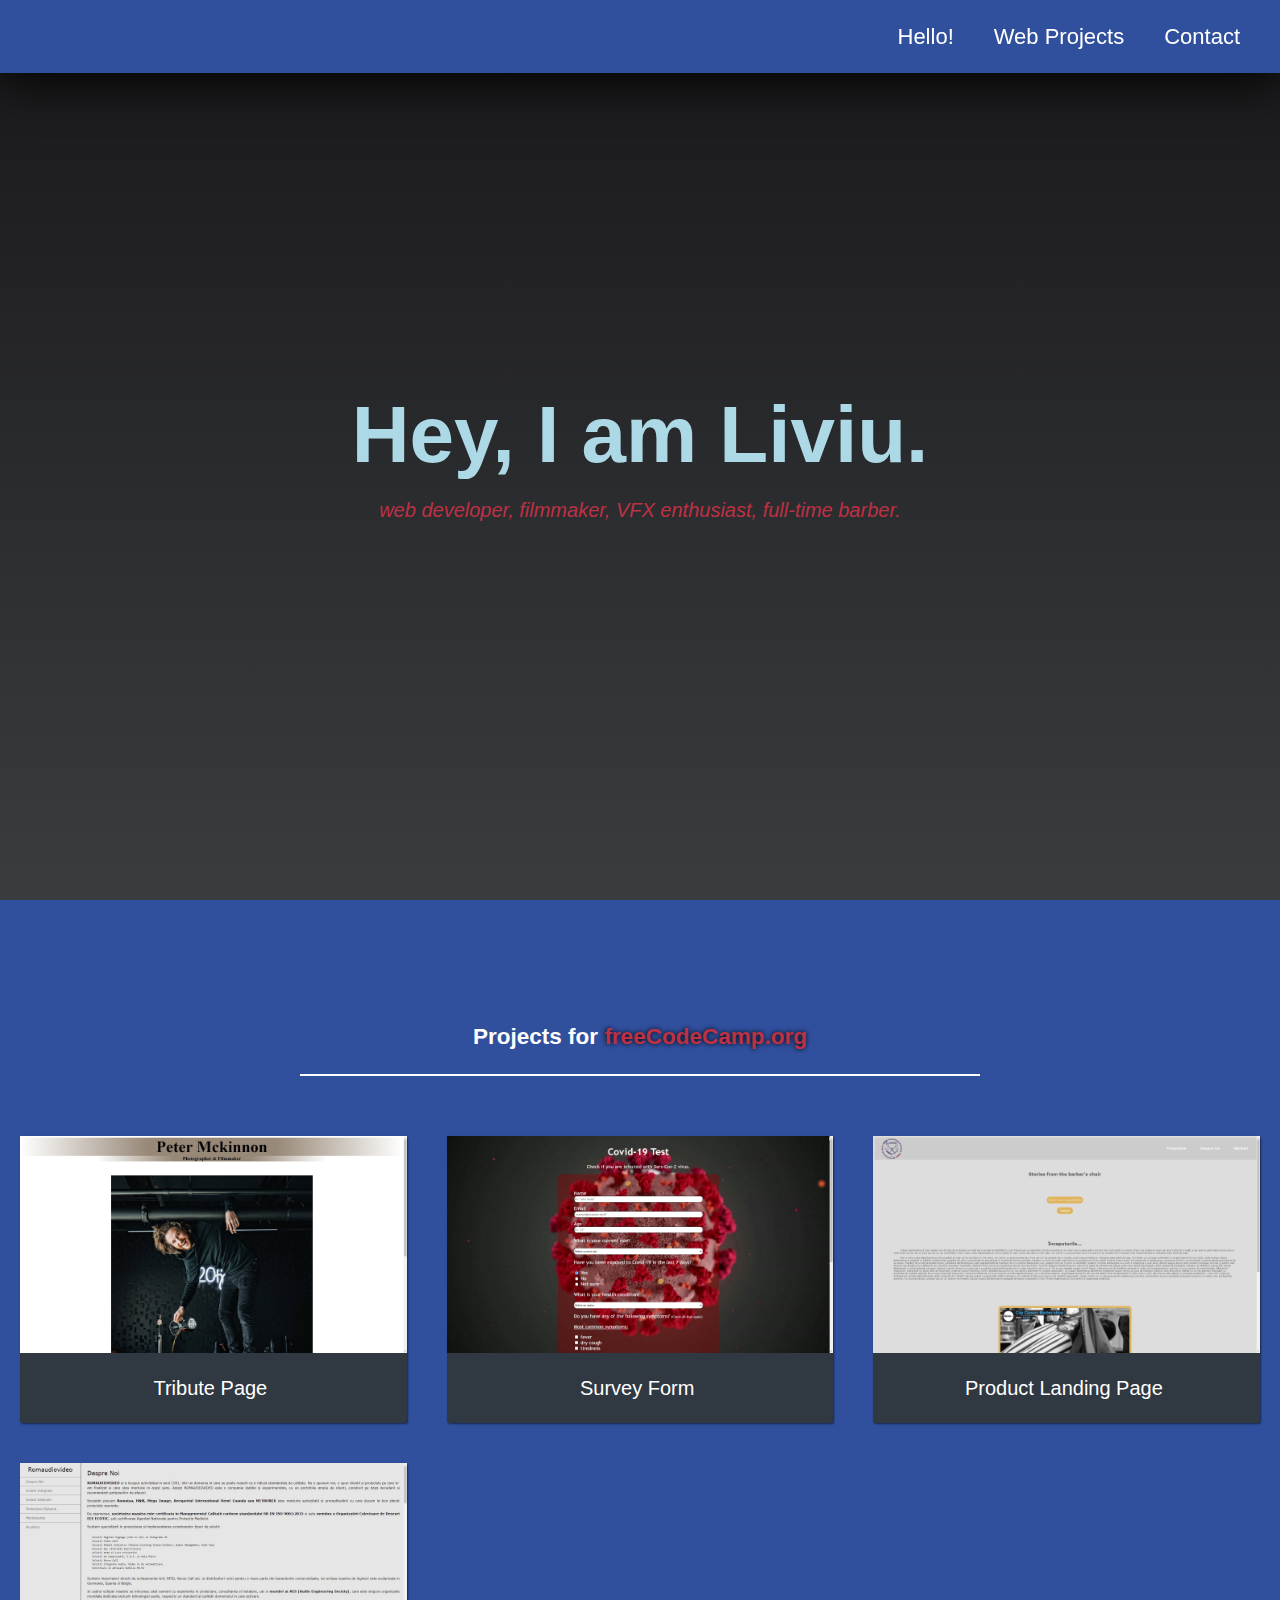
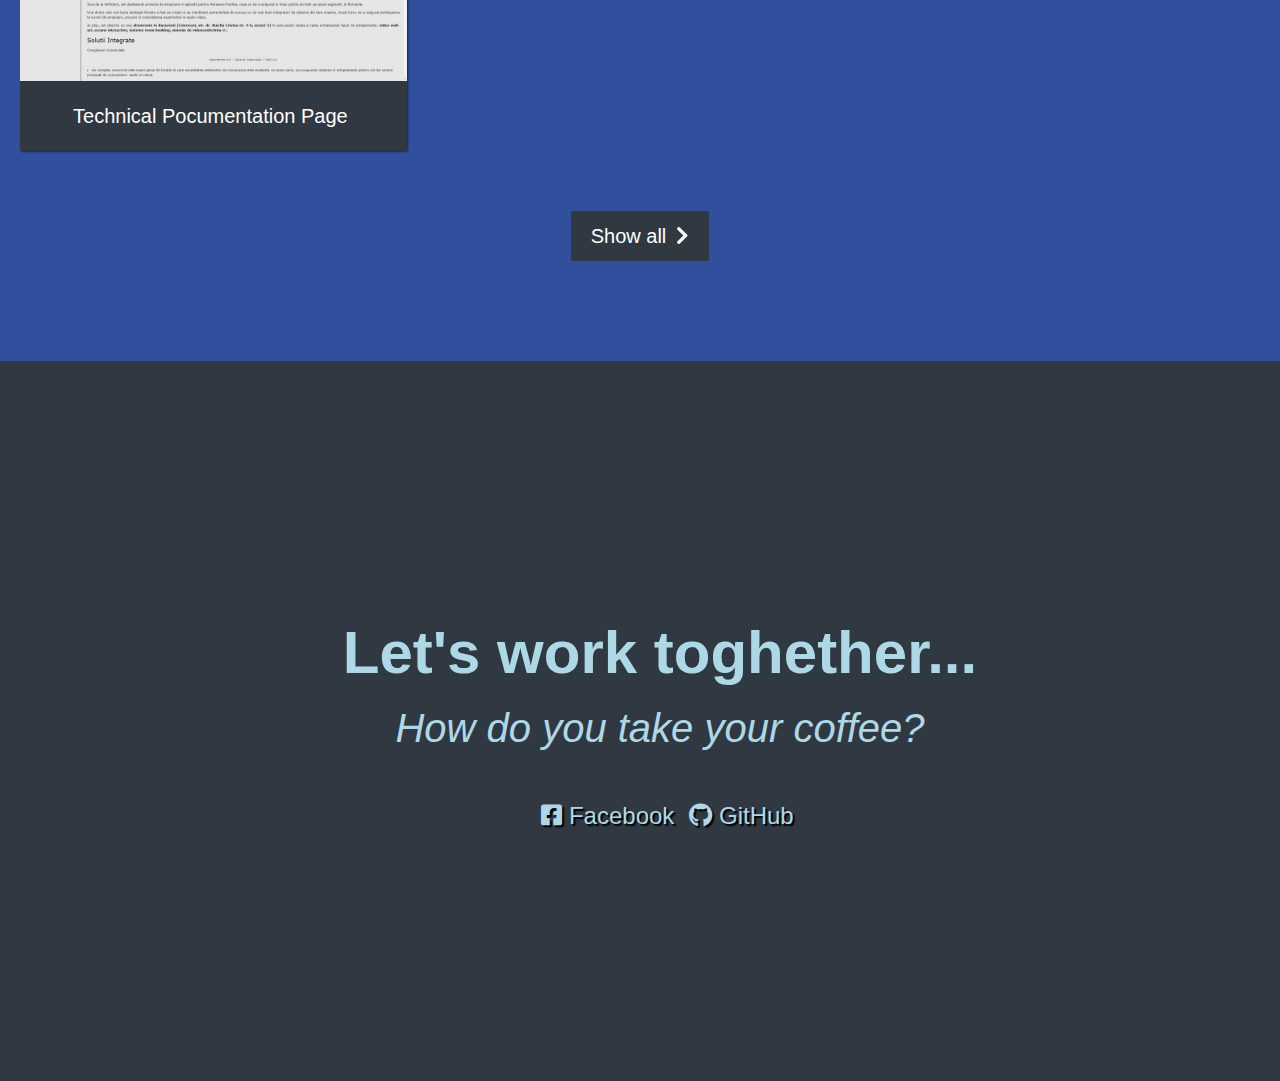
<file: responsiveWebDesign/personalPortfolio/index.html>
<html lang="en">

<head>
    <meta charset="UTF-8">
    <meta http-equiv="X-UA-Compatible" content="IE=edge">
    <meta name="viewport" content="width=device-width, initial-scale=1.0">
    <title>Personal Portfolio</title>
    <link rel="stylesheet" href="https://use.fontawesome.com/releases/v5.8.2/css/all.css">
    <link rel="stylesheet" href="style.css">
</head>
<main>
    <nav id="navbar" class="navbar">
        <ul class="navlist">
            <li>
                <a href="#welcome-section">Hello!</a>
            </li>
            <li>
                <a href="#projects">Web Projects</a>
            </li>
            <li>
                <a href="#contact">Contact</a>
            </li>
        </ul>
    </nav>
    <section id="welcome-section">
        <h1>Hey, I am Liviu.</h1>
        <p>web developer, filmmaker, VFX enthusiast, full-time barber.</p>
    </section>
    <section id="projects">
        <h2 class="projects-header">Projects for <a href="https://www.freecodecamp.org" target="_blank"> freeCodeCamp.org</a></h2>
        <div class="projects-grid">
            <a href="https://liviuagache.github.io/freeCodeCamp/responsiveWebDesign/tributePage/index.html" target="_blank" class="project-item">
                <img class="project-img" src="https://liviuagache.github.io/freeCodeCamp/responsiveWebDesign/personalPortfolio/images/tribute.jpg" alt="project">
                <p class="project-title">
                    <span class="code">&lt;</span>
                    Tribute Page
                    <span class="code">&#47;&gt;</span>
                </p>
            </a>
            <a href="https://liviuagache.github.io/freeCodeCamp/responsiveWebDesign/surveyForm/index.html" target="_blank" class="project-item">
                <img class="project-img" src="https://liviuagache.github.io/freeCodeCamp/responsiveWebDesign/personalPortfolio/images/survey.jpg" alt="project">
                <p class="project-title">
                    <span class="code">&lt;</span>
                    Survey Form
                    <span class="code">&#47;&gt;</span>
                </p>
            </a>
            <a href="https://liviuagache.github.io/freeCodeCamp/responsiveWebDesign/productLandingPage/index.html" target="_blank" class="project-item">
                <img class="project-img" src="https://liviuagache.github.io/freeCodeCamp/responsiveWebDesign/personalPortfolio/images/productLanding.jpg" alt="project">
                <p class="project-title">
                    <span class="code">&lt;</span>
                    Product Landing Page
                    <span class="code">&#47;&gt;</span>
                </p>
            </a>
            <a href="https://liviuagache.github.io/freeCodeCamp/responsiveWebDesign/technicalDocumentationPage/index.html" target="_blank" class="project-item">
                <img class="project-img" src="https://liviuagache.github.io/freeCodeCamp/responsiveWebDesign/personalPortfolio/images/technicalDocumentation.jpg" alt="project">
                <p class="project-title">
                    <span class="code">&lt;</span>
                    Technical Pocumentation Page
                    <span class="code">&#47;&gt;</span>
                </p>
            </a>
        </div>
            <a href="https://liviuagache.github.io/freeCodeCamp" class="btn" target="_blank">
            Show all<i class="fas fa-chevron-right"></i>
            </a>
    </section>

    <section id="contact" class="contact-section">
        <div class="contact-header">
            <h2>Let's work toghether...</h2>
            <p>How do you take your coffee?</p>
        </div>
        <div class="contact-links">
            <a href="https://facebook.com" target="_blank" class="btn-contact">
            <i class="fab fa-facebook-square"></i> Facebook
            </a>
            <a id="profile-link" href="https://github.com/liviuagache" target="_blank" class="btn-contact">
            <i class="fab fa-github"></i> GitHub
            </a>
        </div>
    </section>
</main>
</file>
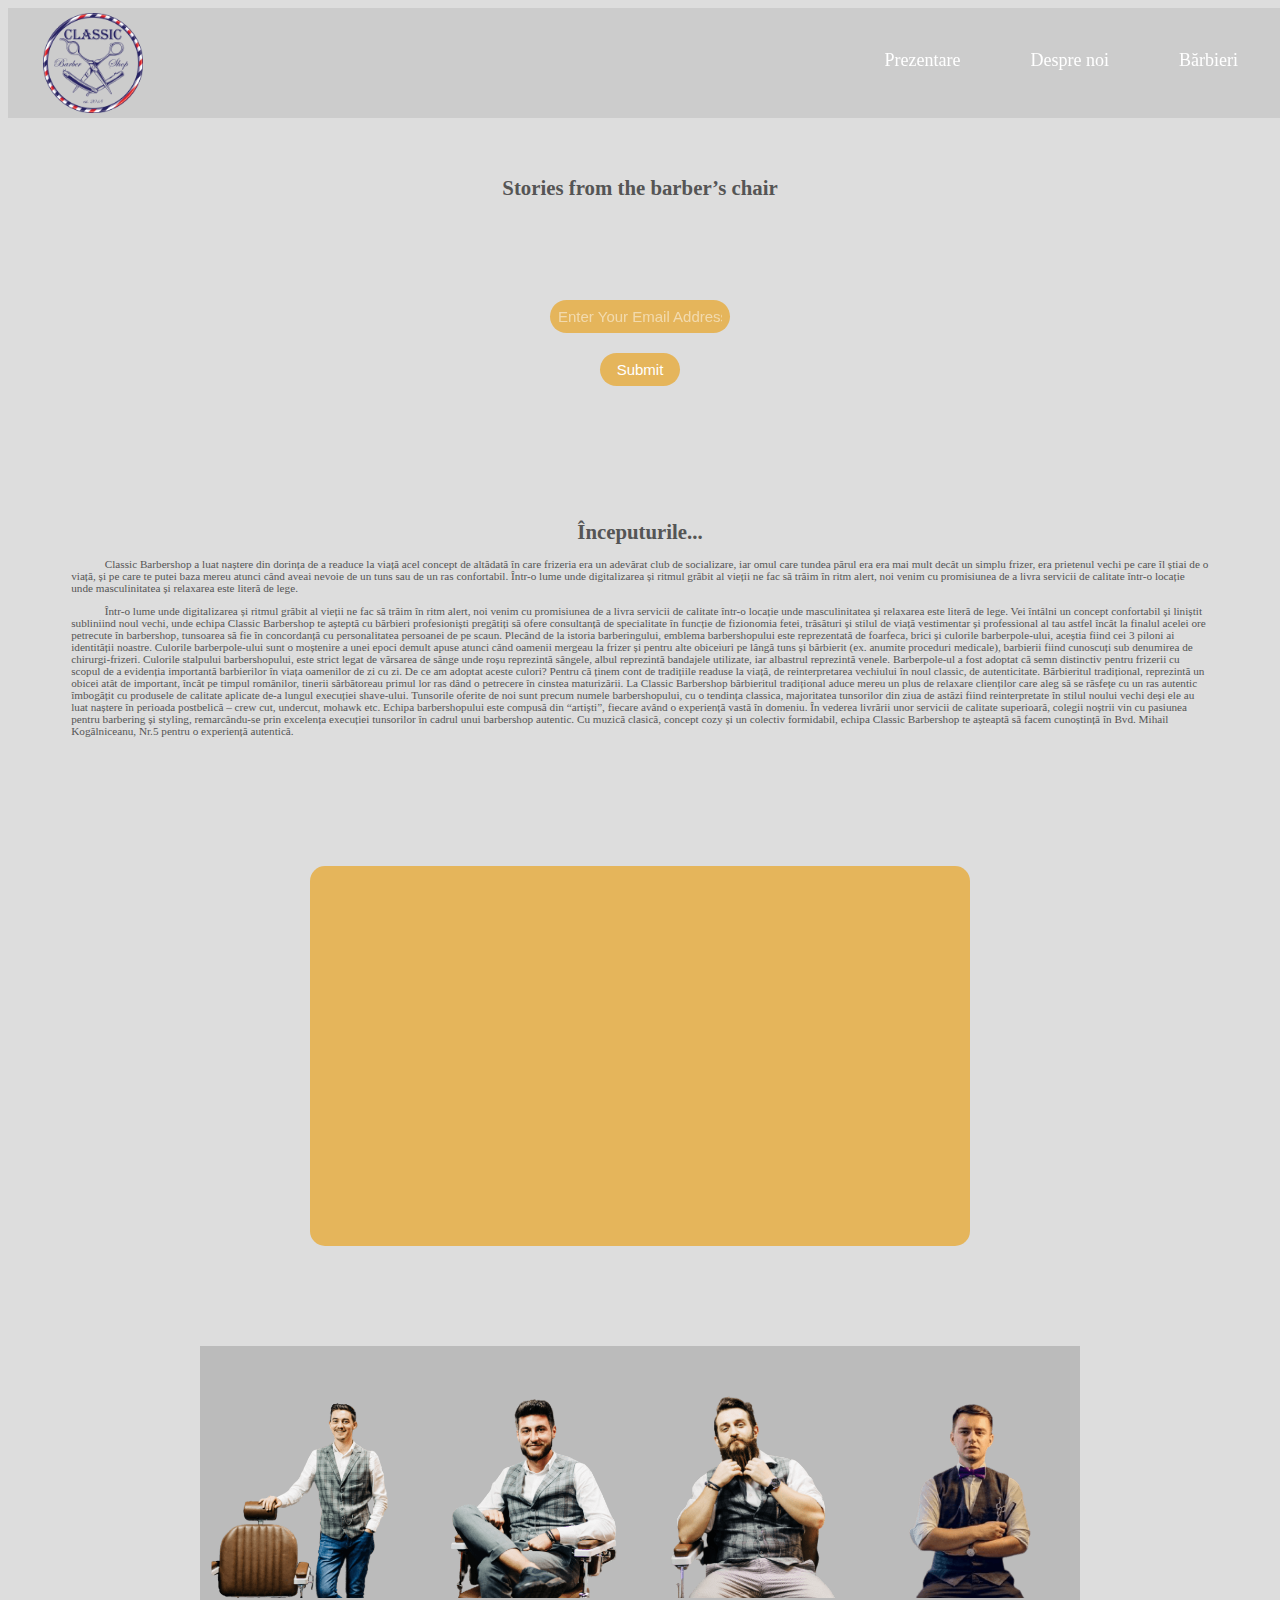
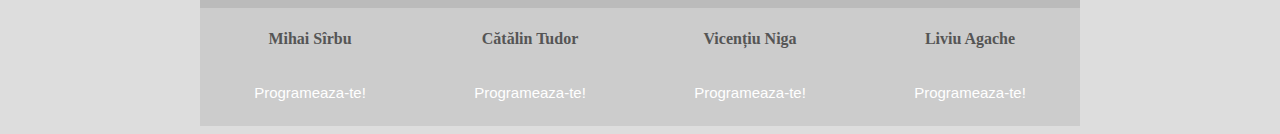
<file: responsiveWebDesign/productLandingPage/index.html>
<html lang="en">
<head>
    <meta charset="UTF-8">
    <meta http-equiv="X-UA-Compatible" content="IE=edge">
    <meta name="viewport" content="width=device-width, initial-scale=1.0">
    <title>Document</title>
    <link rel="stylesheet" href="style.css">
</head>
<body>
<header id="header">
  <div class="header-img">
    <img id="header-img" src="images/cropped-LOGO-CLASSICBS-TRANSPARENT.png" alt="Classic Barbershop Logo">
  </div>
  <div class="nav-bar">
    <nav id="nav-bar">
      <ul class="links">
        <a class="nav-link" href="#staff">Bărbieri</a>
        <a class="nav-link" href="#about">Despre noi</a>
        <a class="nav-link" href="#presentation">Prezentare</a>
      </ul>
    </nav>
  </div>
</header>
<br>
<form id="form" action="https://www.freecodecamp.com/email-submit">
  <h1 class="title">Stories from the barber’s chair</h1>
  <input id="email" type="email" name="email" placeholder="Enter Your Email Address">
  <input button id="submit" type="submit" value="Submit">
</form>
<br>
<div class="text" id="about">
  <h1 style="text-align:center">Începuturile...</h1>
  <p style="text-indent:3em;">Classic Barbershop a luat naștere din dorința de a readuce la viață acel concept de altădată în care frizeria era un adevărat club de socializare, iar omul care tundea părul era era mai mult decât un simplu frizer, era prietenul vechi pe care îl știai de o viață, și pe care te putei baza mereu atunci când aveai nevoie de un tuns sau de un ras confortabil. Într-o lume unde digitalizarea și ritmul grăbit al vieții ne fac să trăim în ritm alert, noi venim cu promisiunea de a livra servicii de calitate într-o locație unde masculinitatea și relaxarea este literă de lege.</p>
  <p style="text-indent:3em;">Într-o lume unde digitalizarea și ritmul grăbit al vieții ne fac să trăim în ritm alert, noi venim cu promisiunea de a livra servicii de calitate într-o locație unde masculinitatea și relaxarea este literă de lege.
    Vei întâlni un concept confortabil și liniștit subliniind noul vechi, unde echipa Classic Barbershop te așteptă cu bărbieri profesioniști pregătiți să ofere consultanță de specialitate în funcție de fizionomia fetei, trăsături și stilul de viață vestimentar și professional al tau astfel încât la finalul acelei ore petrecute în barbershop, tunsoarea să fie în concordanță cu personalitatea persoanei de pe scaun.
    Plecând de la istoria barberingului, emblema barbershopului este reprezentată de foarfeca, brici și culorile barberpole-ului, aceștia fiind cei 3 piloni ai identității noastre.
    Culorile barberpole-ului sunt o moștenire a unei epoci demult apuse atunci când oamenii mergeau la frizer și pentru alte obiceiuri pe lângă tuns și bărbierit (ex. anumite proceduri medicale), barbierii fiind cunoscuți sub denumirea de chirurgi-frizeri.
    Culorile stalpului barbershopului, este strict legat de vărsarea de sânge unde roșu reprezintă sângele, albul reprezintă bandajele utilizate, iar albastrul reprezintă venele.
    Barberpole-ul a fost adoptat că semn distinctiv pentru frizerii cu scopul de a evidenția importantă barbierilor în viața oamenilor de zi cu zi.
    De ce am adoptat aceste culori? Pentru că ținem cont de tradițiile readuse la viață, de reinterpretarea vechiului în noul classic, de autenticitate. Bărbieritul tradițional, reprezintă un obicei atât de important, încât pe timpul românilor, tinerii sărbătoreau primul lor ras dând o petrecere în cinstea maturizării.
    La Classic Barbershop bărbieritul tradițional aduce mereu un plus de relaxare clienților care aleg să se răsfețe cu un ras autentic îmbogățit cu produsele de calitate aplicate de-a lungul execuției shave-ului.
    Tunsorile oferite de noi sunt precum numele barbershopului, cu o tendința classica, majoritatea tunsorilor din ziua de astăzi fiind reinterpretate în stilul noului vechi deși ele au luat naștere în perioada postbelică – crew cut, undercut, mohawk etc.
    Echipa barbershopului este compusă din “artiști”, fiecare având o experiență vastă în domeniu. În vederea livrării unor servicii de calitate superioară, colegii noștrii vin cu pasiunea pentru barbering și styling, remarcându-se prin excelența execuției tunsorilor în cadrul unui barbershop autentic.
    Cu muzică clasică, concept cozy și un colectiv formidabil, echipa Classic Barbershop te așteaptă să facem cunoștință în Bvd. Mihail Kogălniceanu, Nr.5 pentru o experiență autentică.</p>
</div>
<br>
<div id="presentation">
  <iframe id="video" src="https://player.vimeo.com/video/502186277" width="640" height="360" frameborder="0" allowfullscreen></iframe>
</div>
<div id="staff" class="flex-container">
  <div class="barbers">
    <div class="barber-img">
      <img src="images/mihai-1.png" width="200px">
    </div>
    <div class="barber-name">
      <h4>Mihai Sîrbu</h4>
    </div>
    <div class="book-now">
      <input id="book-now" button type="submit" value="Programeaza-te!">
    </div>
  </div>
  <div class="barbers">
    <div class="barber-img">
      <img src="images/tudor-1.png" width="200px">
    </div>
    <div class="barber-name">
      <h4>Cătălin Tudor</h4>
    </div>
    <div class="book-now">
      <input id="book-now" button type="submit" value="Programeaza-te!">
    </div>
  </div>
  <div class="barbers">
    <div class="barber-img">
      <img src="images/vicentiu-1.png" width="200px">
    </div>
   <div class="barber-name">
     <h4>Vicențiu Niga</h4>
   </div>
    <div class="book-now">
      <input id="book-now" button type="submit" value="Programeaza-te!">
    </div>
  </div>
  <div class="barbers">
    <div class="barber-img">
      <img src="images/liviu-1.png" width="200px">
    </div>
    <div class="barber-name">
     <h4>Liviu Agache</h4>
    </div>
    <div class="book-now">
      <input id="book-now" button type="submit" value="Programeaza-te!">
    </div>
  </div>
</div>
</body>
</html>
</file>
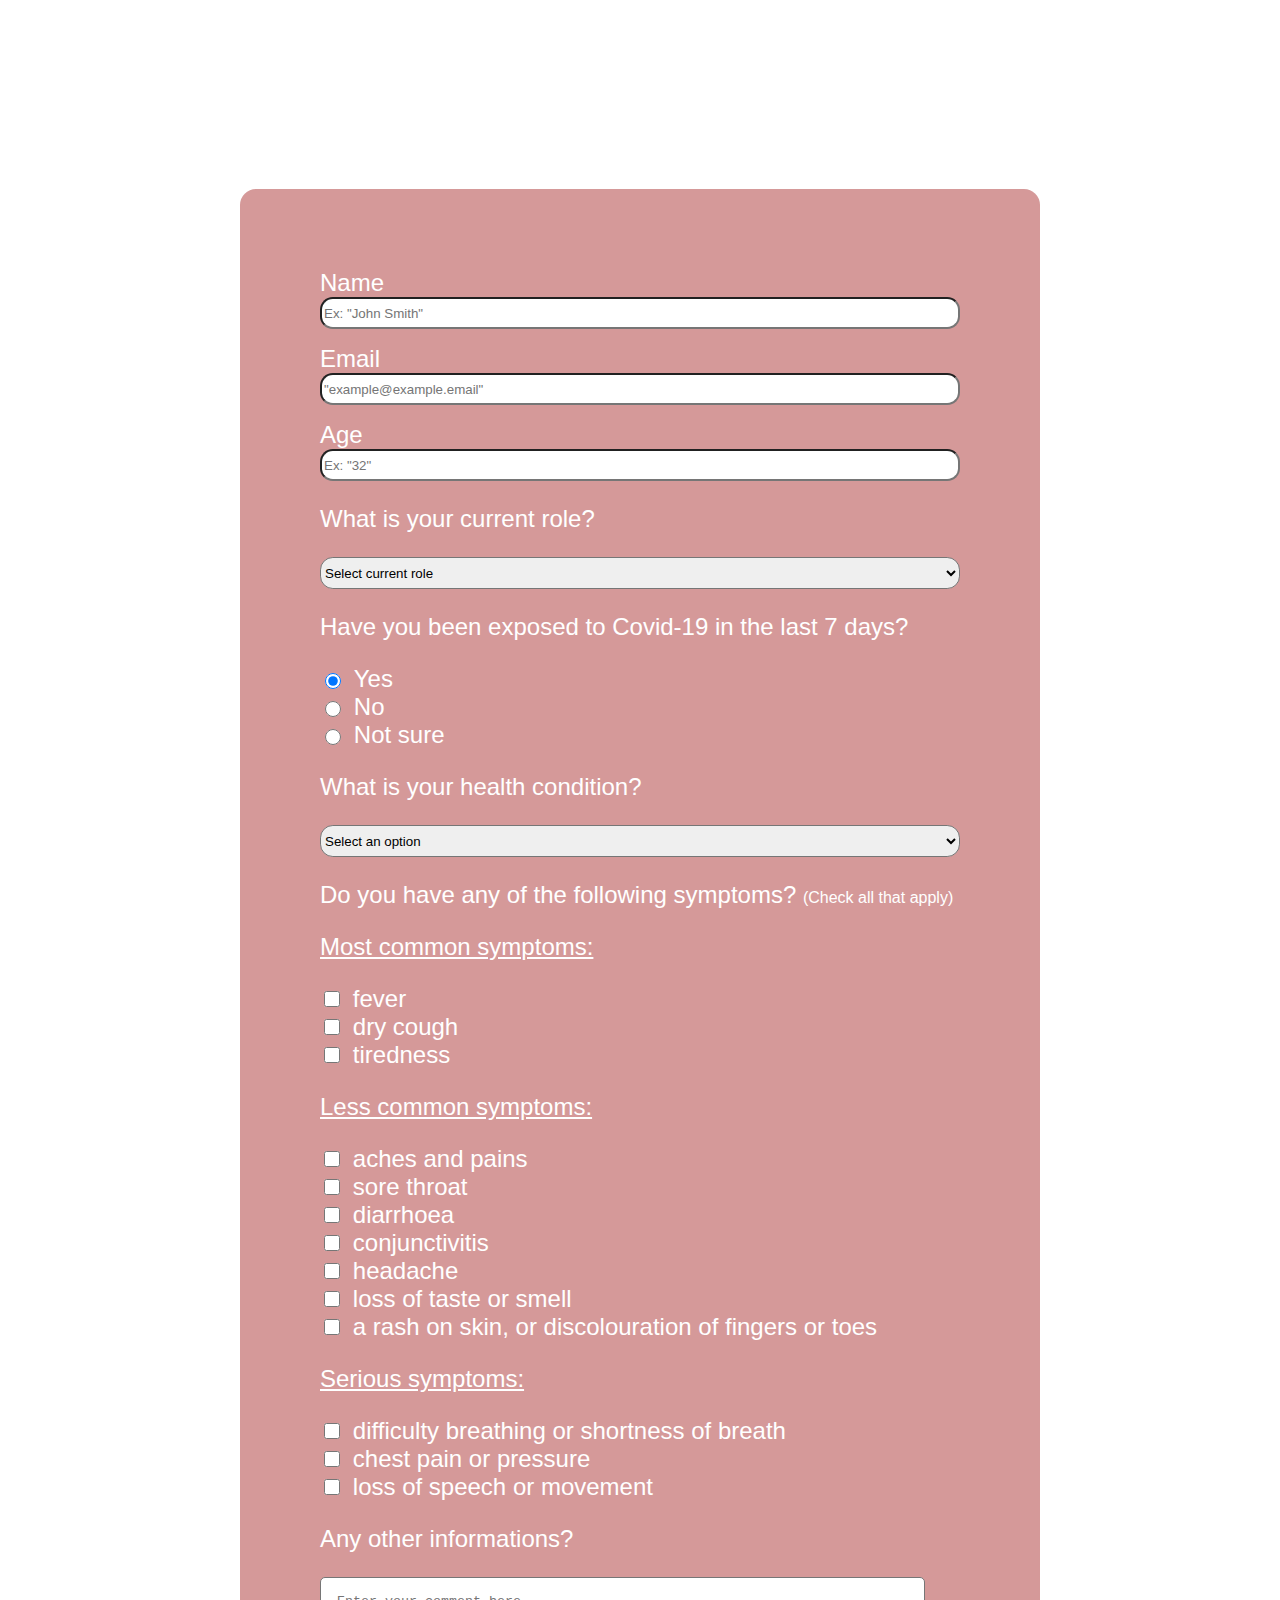
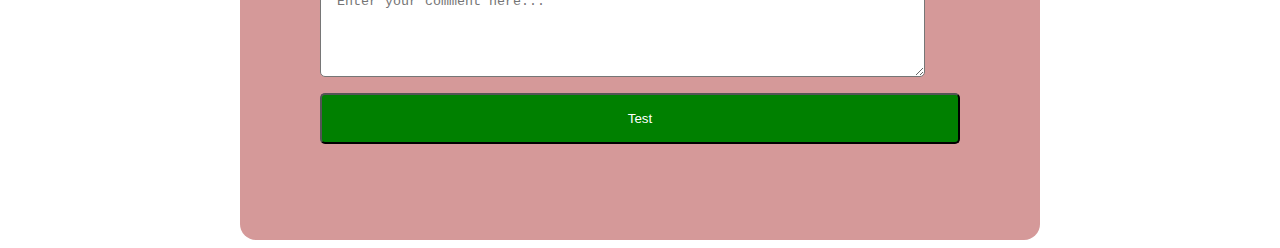
<file: responsiveWebDesign/surveyForm/index.html>
<html lang="en">

<head>
    <meta charset="UTF-8">
    <meta http-equiv="X-UA-Compatible" content="IE=edge">
    <meta name="viewport" content="width=device-width, initial-scale=1.0">
    <title>Survey Form</title>
    <link rel="stylesheet" href="style.css">
</head>
<main class="container">

    <head class="header">
        <h1 id="title">
            Covid-19 Test
        </h1>
        <p id="description">
            Check if you are infected with Sars-Cov-2 virus.
        </p>
    </head>
    <form id="survey-form">
        <div class="form-group">
            <label id="name-label" for="name">Name</label>
            <input type="text" id="name" class="form-field" placeholder="Ex: &quot;John Smith&quot;" required />
        </div>
        <div class="form-group">
            <label id="email-label" for="email">Email</label>
            <input type="email" id="email" class="form-field" placeholder="&quot;example@example.email&quot;"
                required />
        </div>
        <div class="form-group">
            <label id="number-label" for="number">Age</label>
            <input type="number" id="number" min="10" max="99" class="form-field" placeholder="Ex: &quot;32&quot;" />
        </div>
        <div class="form-group">
            <p>What is your current role?</p>
            <select id="dropdown" name="role" class="form-field" required>
                <option disabled selected value>Select current role</option>
                <option value="student">Student</option>
                <option value="job">Full Time Job</option>
                <option value="partJob">Part Time Job</option>
                <option value="preferNo">Prefer not to say</option>
                <option value="other">Other</option>
            </select>
        </div>
        <div class="form-group">
            <p>Have you been exposed to Covid-19 in the last 7 days?</p>
            <label>
                <input name="user-respond" value="yes" type="radio" class="input-radio" checked />Yes</label>
            <label>
                <input name="user-respond" value="no" type="radio" class="input-radio" />No</label>

            <label><input name="user-respond" value="not-sure" type="radio" class="input-radio" />Not sure</label>
        </div>
        <div class="form-group">
            <p>
                What is your health condition?
            </p>
            <select id="most-like" name="mostLike" class="form-field" required>
                <option disabled selected value>Select an option</option>
                <option value="excellent">Excellent</option>
                <option value="good">Good</option>
                <option value="meh">Meh</option>
                <option value="bad">Bad</option>
                <option value="dead">Dead</option>
            </select>
        </div>
        <div class="form-group">
            <p>Do you have any of the following symptoms? <span class="clue">(Check all that apply)</span></p>
            <p><u>Most common symptoms:</u></p>
            <label>
                <input name="prefer" value="fever" type="checkbox" class="input-checkbox" />fever
            </label>
            <label>
                <input name="prefer" value="dry-cough" type="checkbox" class="input-checkbox" />dry cough
            </label>
            <label>
                <input name="prefer" value="tiredness" type="checkbox" class="input-checkbox" />tiredness
            </label>
            <p><u>Less common symptoms:</u></p>
            <label>
                <input name="prefer" value="aches-and-pains" type="checkbox" class="input-checkbox" />aches and pains
            </label>
            <label>
                <input name="prefer" value="sore-throat" type="checkbox" class="input-checkbox" />sore throat
            </label>
            <label>
                <input name="prefer" value="diarrhoea" type="checkbox" class="input-checkbox" />diarrhoea
            </label>
            <label>
                <input name="prefer" value="conjunctivitis" type="checkbox" class="input-checkbox" />conjunctivitis
            </label>
            <label>
                <input name="prefer" value="headache" type="checkbox" class="input-checkbox" />headache
            </label>
            <label>
                <input name="prefer" value="loss-of-taste-or-smell" type="checkbox" class="input-checkbox" />loss of
                taste or smell
            </label>
            <label>
                <input name="prefer" value="rash-on-skin" type="checkbox" class="input-checkbox" />a rash on skin, or
                discolouration of fingers or toes
            </label>
            <p><u>Serious symptoms:</u></p>
            <label>
                <input name="prefer" value="difficulty-breathing" type="checkbox" class="input-checkbox" />difficulty
                breathing or shortness of breath
            </label>
            <label>
                <input name="prefer" value="chest-pain" type="checkbox" class="input-checkbox" />chest pain or pressure
            </label>
            <label>
                <input name="prefer" value="loss-of-speech" type="checkbox" class="input-checkbox" />loss of speech or
                movement
            </label>
        </div>
        <div class="form-group">
            <p>Any other informations?</p>
            <textarea id="comments" class="input-textarea" name="comment"
                placeholder="Enter your comment here..."></textarea>
        </div>
        <div class="form-group">
            <button type="submit" id="submit" class="submit-button">
                Test
            </button>
        </div>
    </form>
</main>
</file>
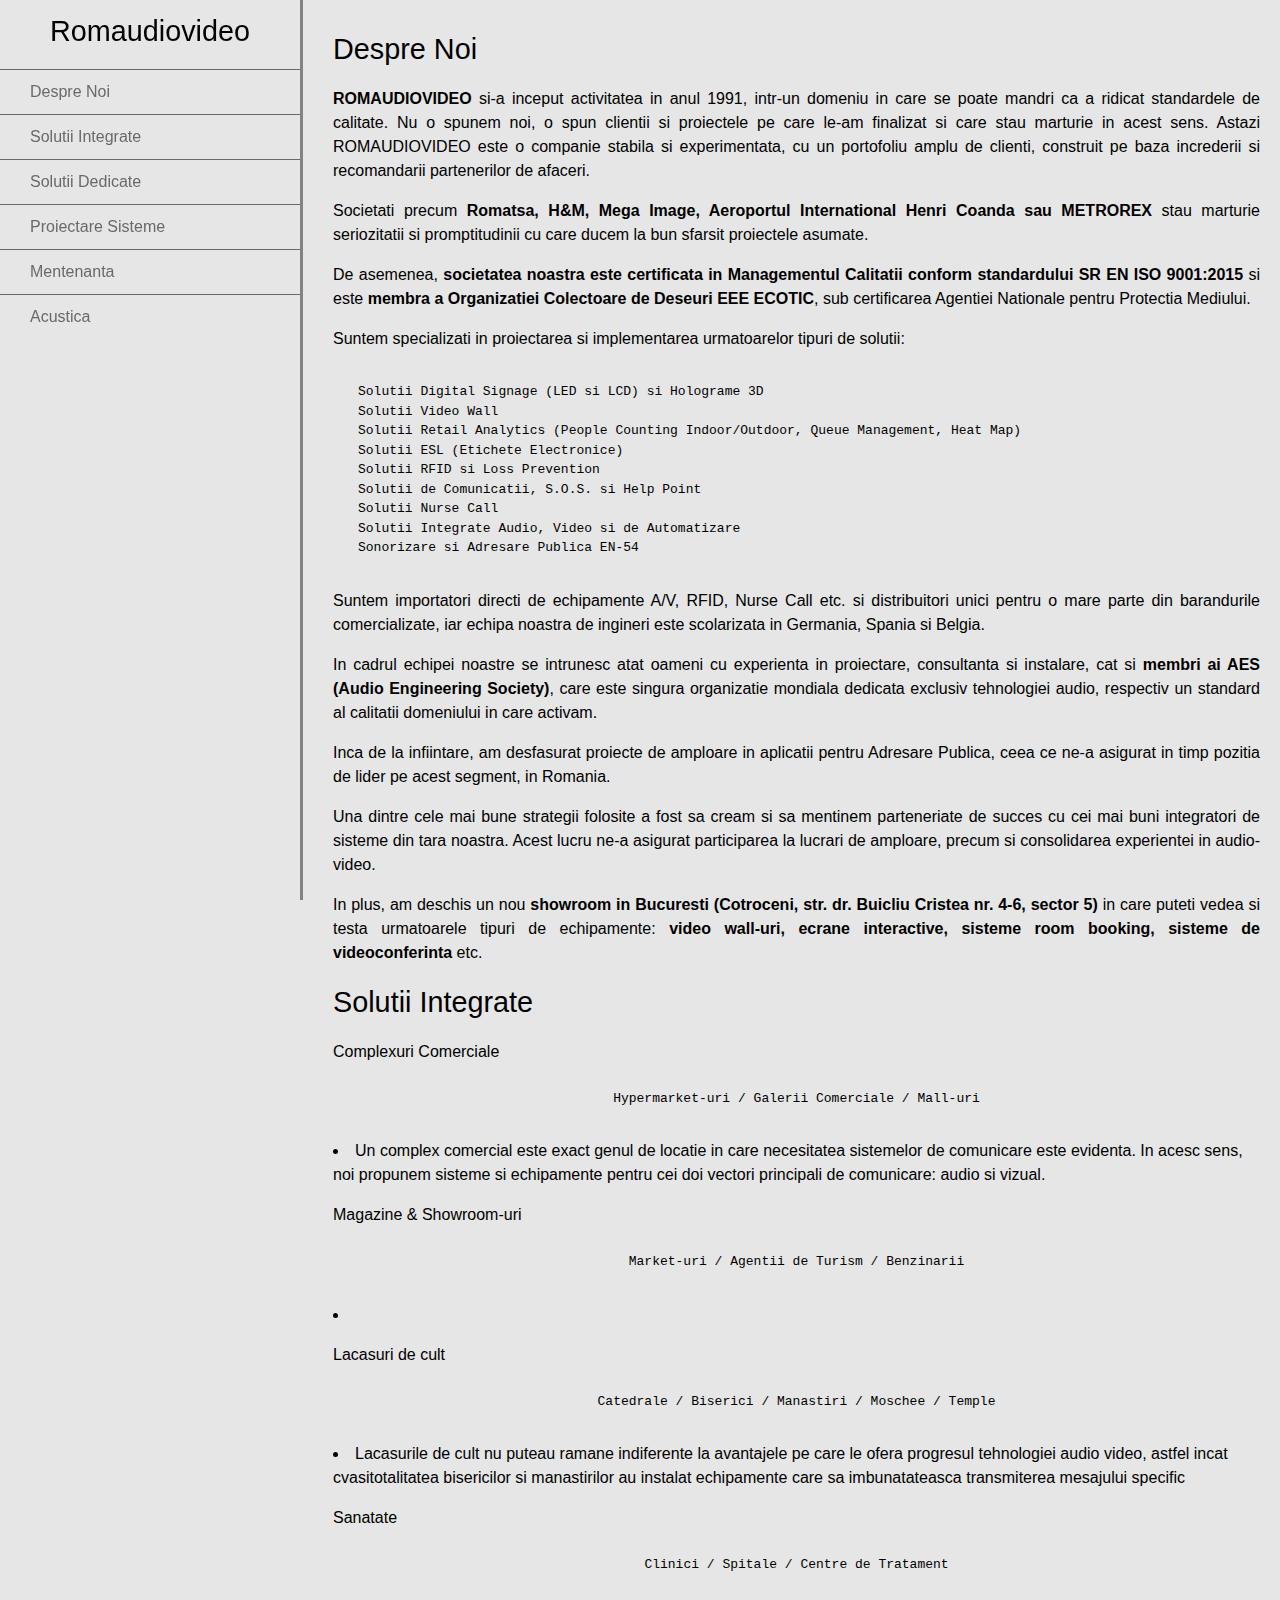
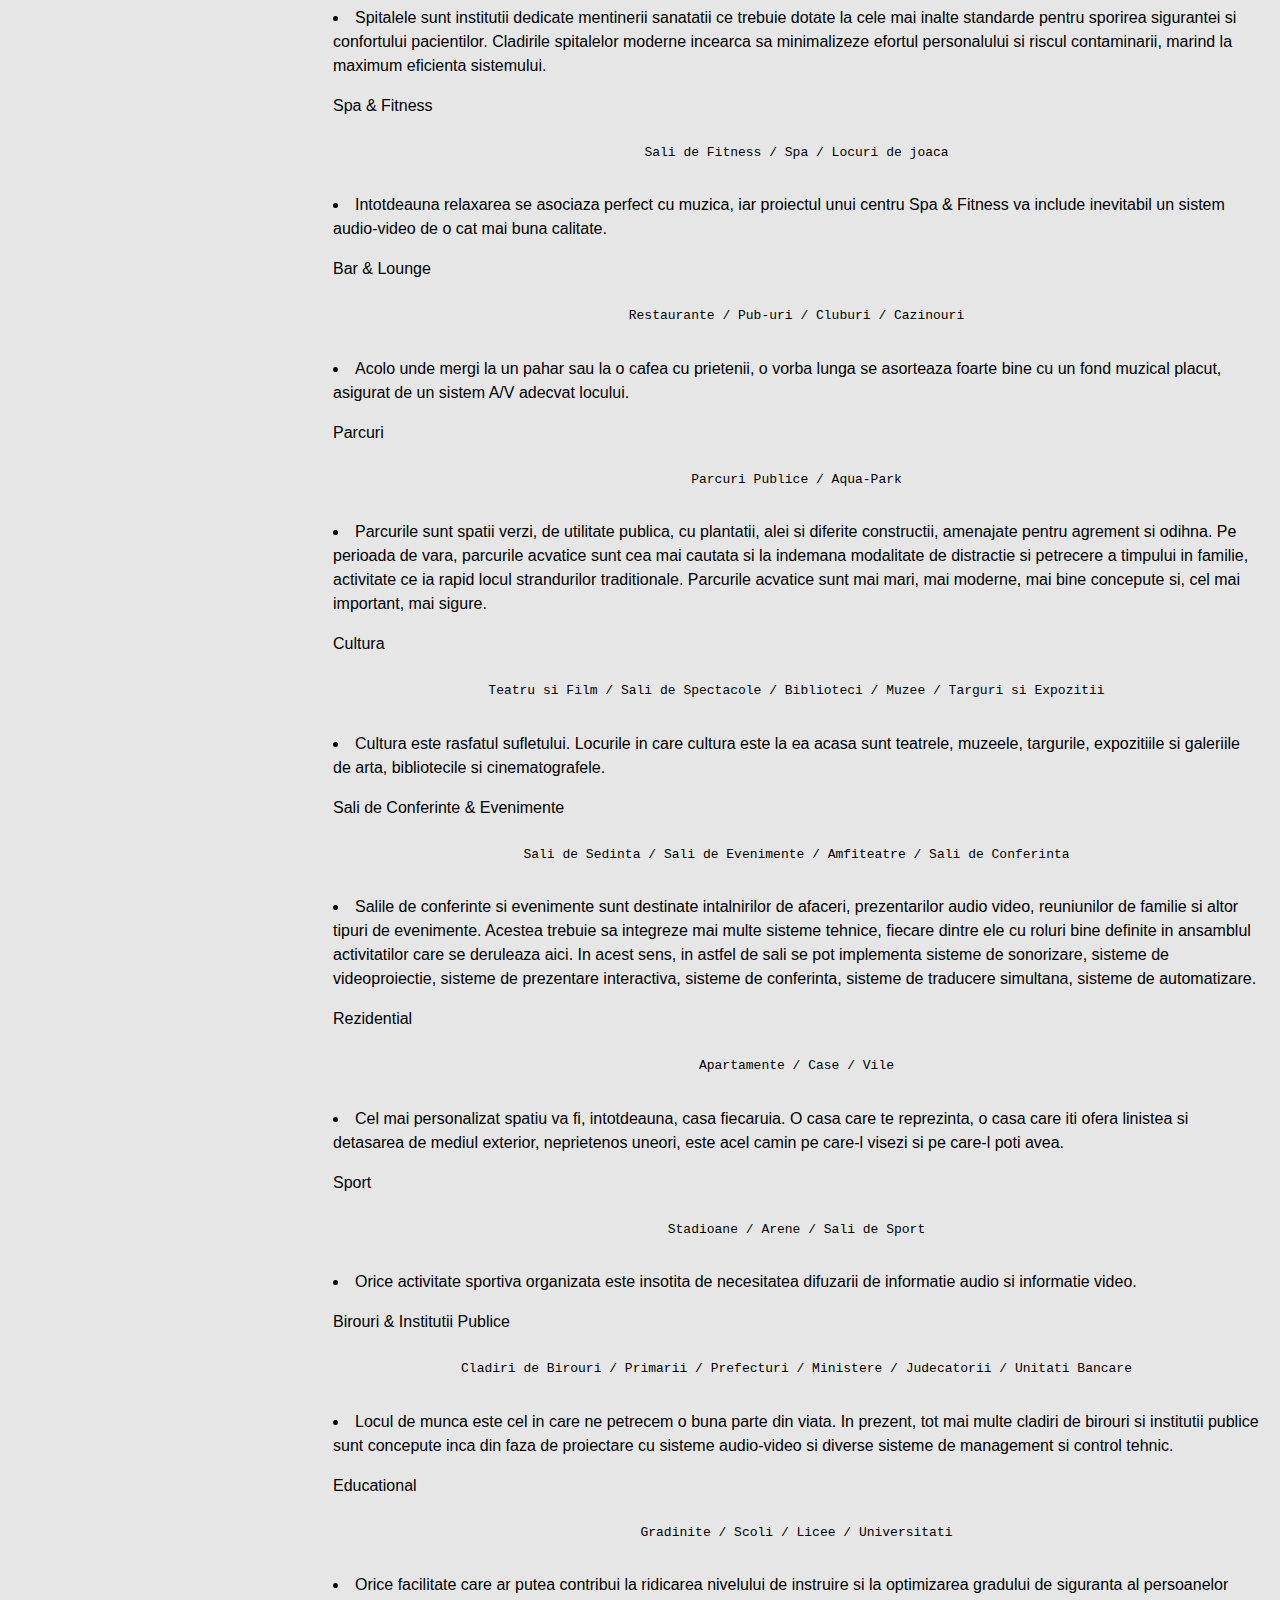
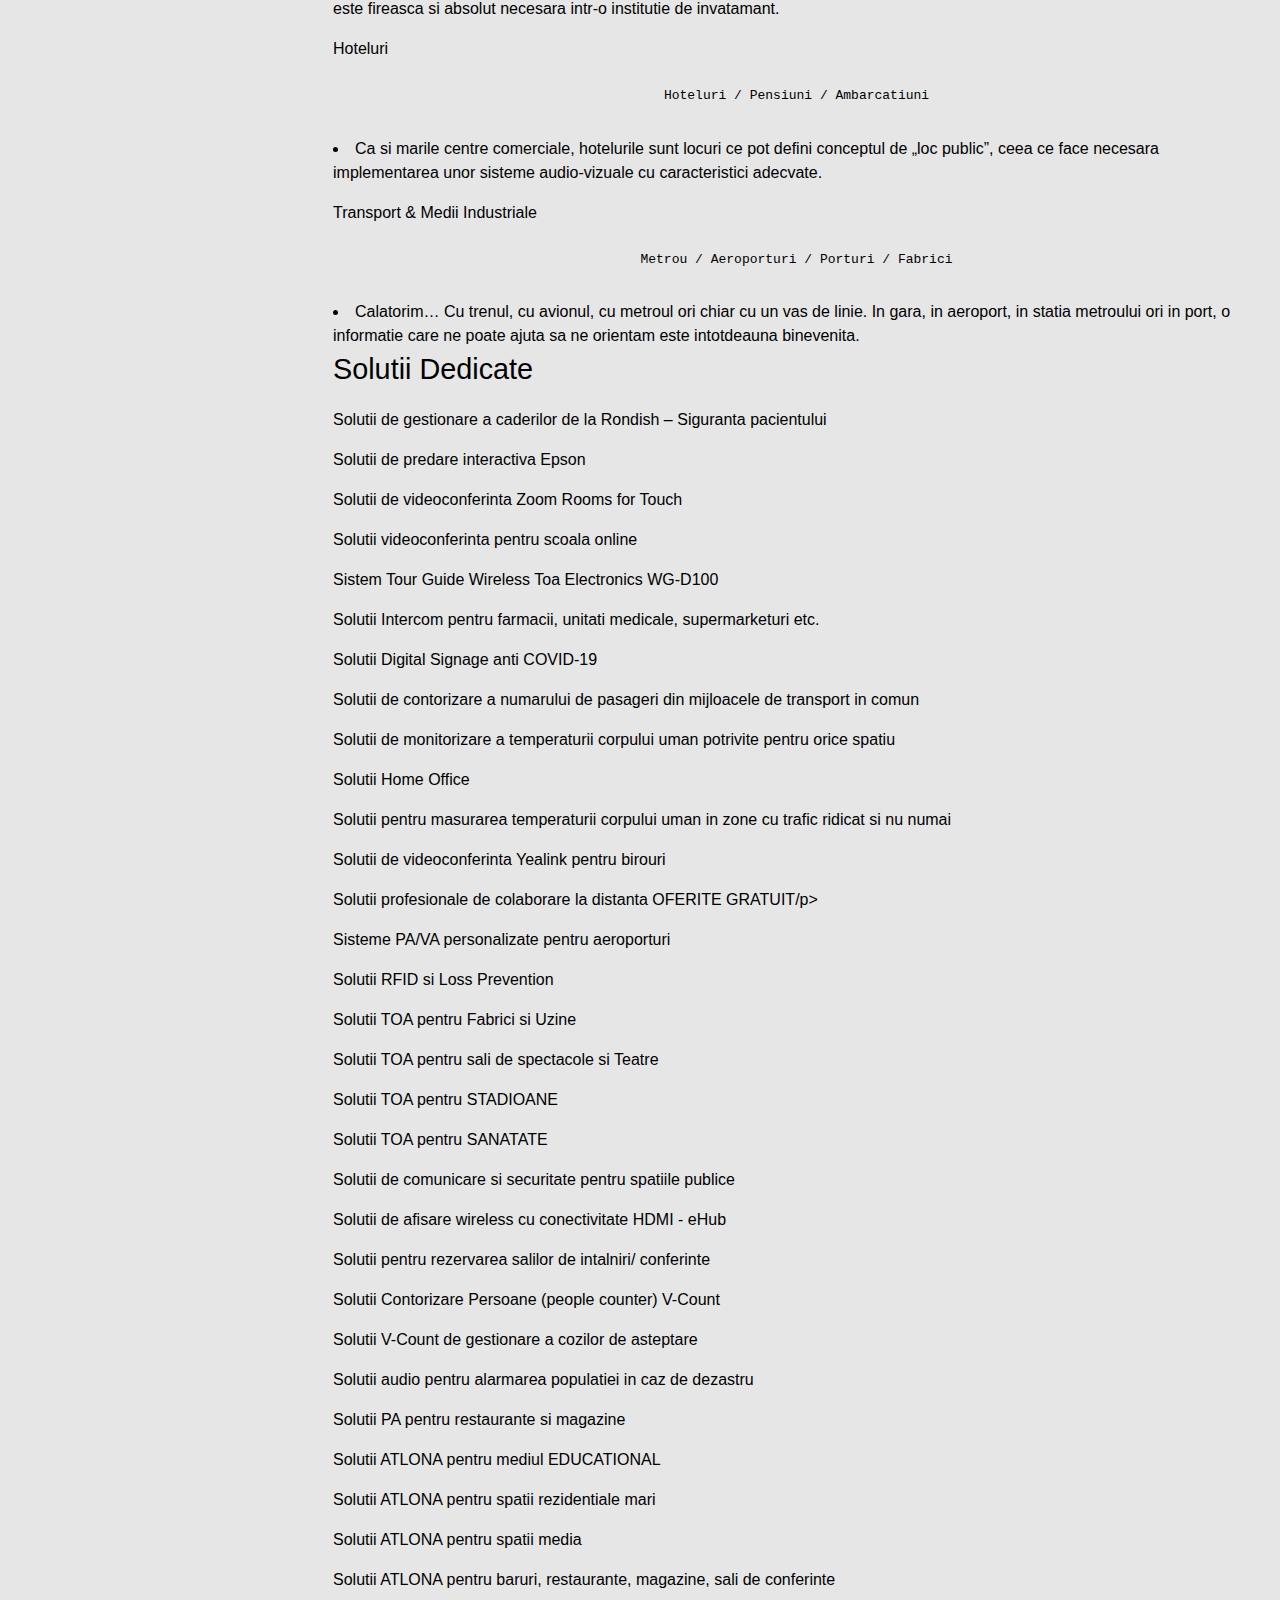
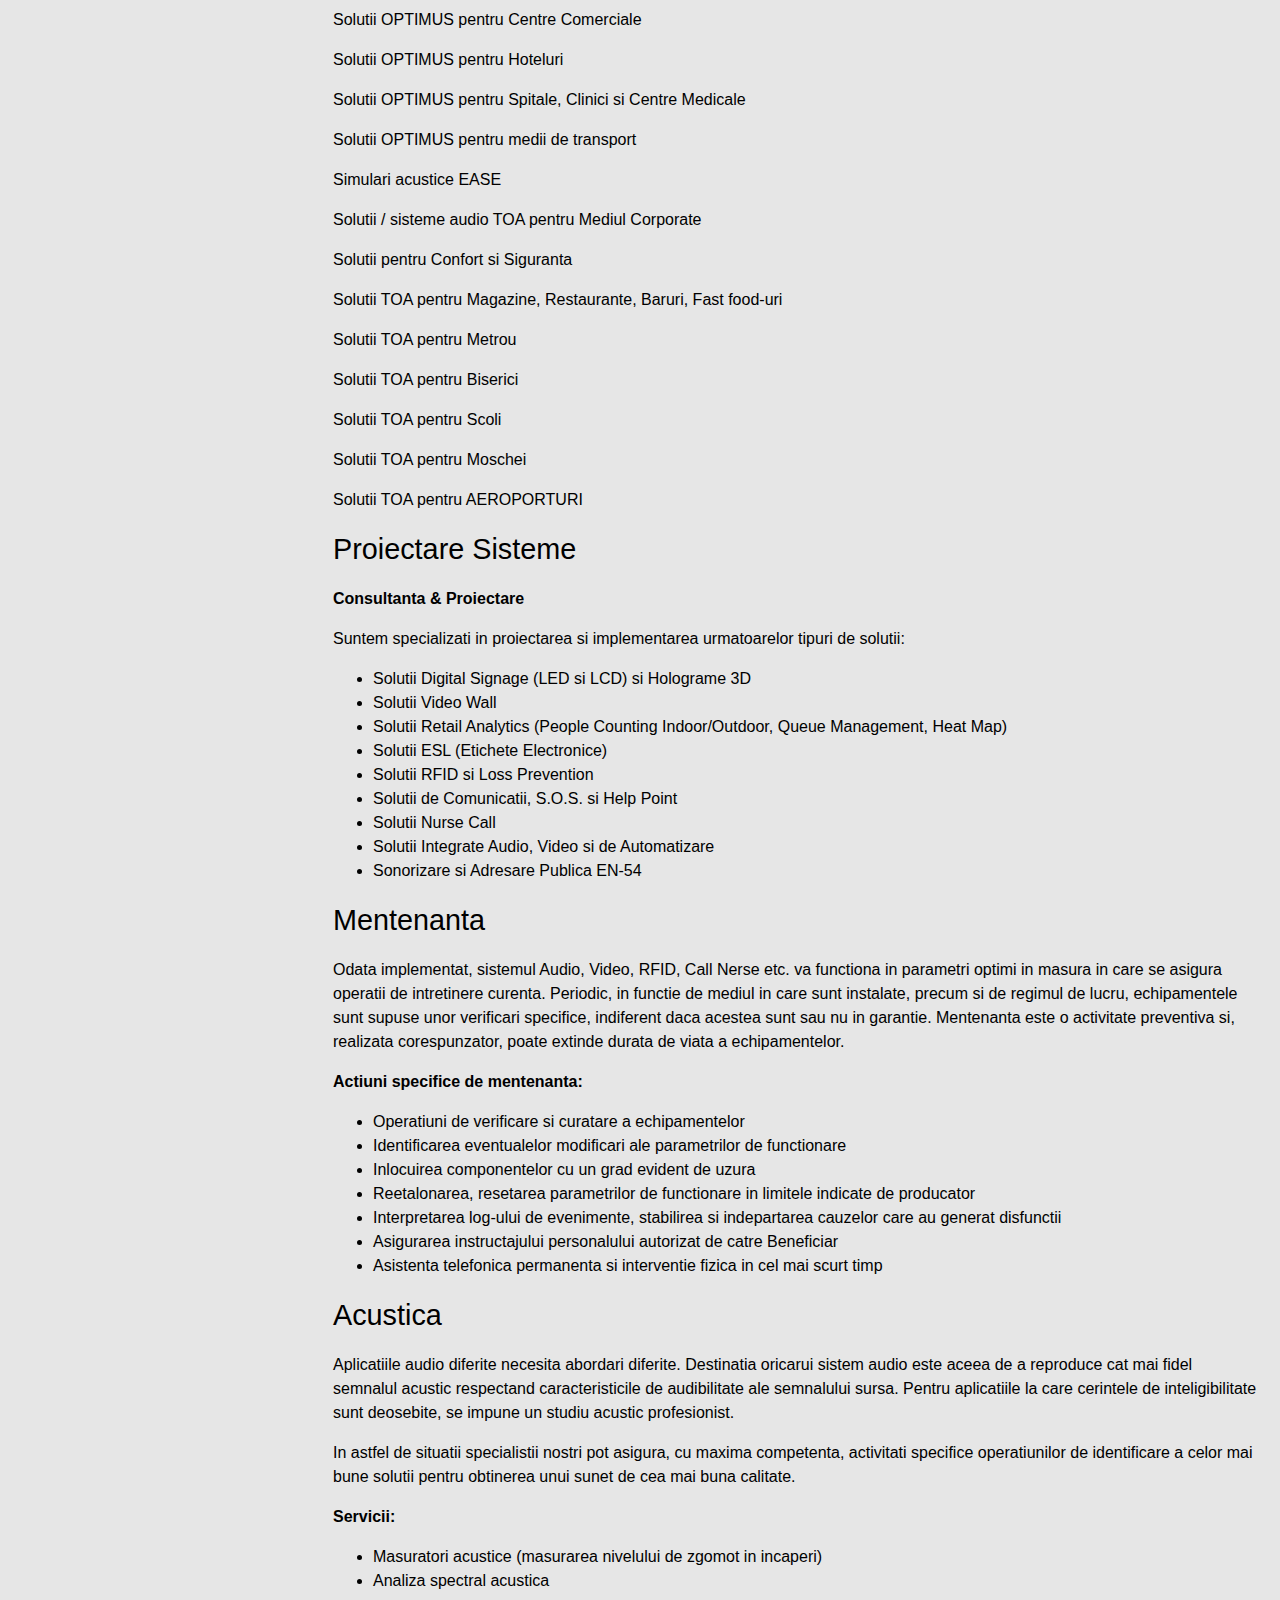
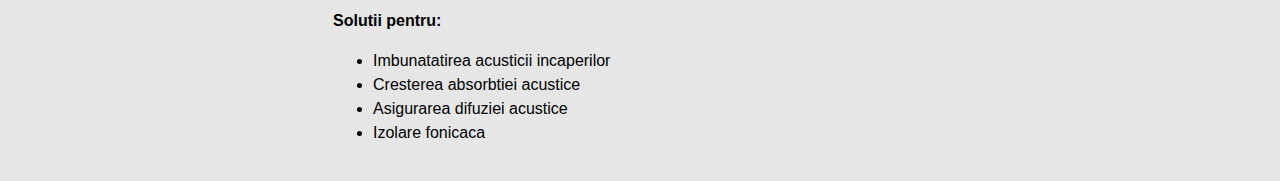
<file: responsiveWebDesign/technicalDocumentationPage/index.html>
<html lang="en">

<head>
    <meta charset="UTF-8">
    <meta http-equiv="X-UA-Compatible" content="IE=edge">
    <meta name="viewport" content="width=device-width, initial-scale=1.0">
    <title>Technical Documentation Page</title>
    <link rel="stylesheet" href="style.css">
</head>

<body>
    <nav id="navbar">
        <header>Romaudiovideo</header>
        <ul>
            <li>
                <a class="nav-link" href="#despre_noi">
                    Despre Noi
                </a>
            </li>
            <li>
                <a class="nav-link" href="#solutii_integrate">
                    Solutii Integrate
                </a>
            </li>
            <li>
                <a class="nav-link" href="#solutii_dedicate">
                    Solutii Dedicate
                </a>
            </li>
            <li>
                <a class="nav-link" href="#proiectare_sisteme">
                    Proiectare Sisteme
                </a>
            </li>
            <li>
                <a class="nav-link" href="#mentenanta">
                    Mentenanta
                </a>
            </li>
            <li>
                <a class="nav-link" href="#acustica">
                    Acustica
                </a>
            </li>
        </ul>
    </nav>
    <main id="main-doc">
        <section class="main-section" id="despre_noi">
            <header>Despre Noi</header>
            <p style="text-align: justify;"><strong>ROMAUDIOVIDEO</strong> si-a inceput activitatea in anul 1991,
                intr-un domeniu in care se poate mandri ca a ridicat standardele de calitate. Nu o spunem noi, o spun
                clientii si proiectele pe care le-am finalizat si care stau marturie in acest sens. Astazi ROMAUDIOVIDEO
                este o companie stabila si experimentata, cu un portofoliu amplu de clienti, construit pe baza
                increderii si recomandarii partenerilor de afaceri.</p>
            <p style="text-align: justify;">Societati precum <strong>Romatsa, H&amp;M, Mega Image, Aeroportul
                    International Henri Coanda sau METROREX</strong> stau marturie seriozitatii si promptitudinii cu
                care ducem la bun sfarsit proiectele asumate.</p>
            <p style="text-align: justify;">De asemenea, <strong>societatea noastra este certificata in Managementul
                    Calitatii conform standardului SR EN ISO 9001:2015</strong> si este<strong> membra a Organizatiei
                    Colectoare de Deseuri EEE ECOTIC</strong>, sub certificarea Agentiei Nationale pentru Protectia
                Mediului.</p>
            <p style="text-align: justify;">Suntem specializati in proiectarea si implementarea urmatoarelor tipuri de
                solutii:</p>
            <code style="text-align: left;">Solutii Digital Signage (LED si LCD) si Holograme 3D<br>
                Solutii Video Wall<br>
                Solutii Retail Analytics (People Counting Indoor/Outdoor, Queue Management, Heat Map)<br>
                Solutii ESL (Etichete Electronice)<br>
                Solutii RFID si Loss Prevention<br>
                Solutii de Comunicatii, S.O.S. si Help Point<br>
                Solutii Nurse Call<br>
                Solutii Integrate Audio, Video si de Automatizare<br>
                Sonorizare si Adresare Publica EN-54</code>
            <p style="text-align: justify;">Suntem importatori directi de echipamente A/V, RFID, Nurse Call etc. si
                distribuitori unici pentru o mare parte din barandurile comercializate, iar echipa noastra de ingineri
                este scolarizata in Germania, Spania si Belgia.</p>
            <p style="text-align: justify;">In cadrul echipei noastre se intrunesc atat oameni cu experienta in
                proiectare, consultanta si instalare, cat si <strong>membri ai AES (Audio Engineering Society)</strong>,
                care este singura organizatie mondiala dedicata exclusiv tehnologiei audio, respectiv un standard al
                calitatii domeniului in care activam.</p>
            <p style="text-align: justify;">Inca de la infiintare, am desfasurat proiecte de amploare in aplicatii
                pentru Adresare Publica, ceea ce ne-a asigurat in timp pozitia de lider pe acest segment, in Romania.
            </p>
            <p style="text-align: justify;">Una dintre cele mai bune strategii folosite a fost sa cream si sa mentinem
                parteneriate de succes cu cei mai buni integratori de sisteme din tara noastra. Acest lucru ne-a
                asigurat participarea la lucrari de amploare, precum si consolidarea experientei in audio-video. </p>
            <p style="text-align: justify;">In plus, am deschis un nou <strong>showroom in Bucuresti (Cotroceni, str.
                    dr. Buicliu Cristea nr. 4-6, sector 5) </strong>in care puteti vedea si testa urmatoarele tipuri de
                echipamente: <strong>video wall-uri, ecrane interactive, sisteme room booking, sisteme de
                    videoconferinta</strong> etc. </p>

        </section>
        <section class="main-section" id="solutii_integrate">
            <header>Solutii Integrate</header>
            <p style="text-align: justify;">Complexuri Comerciale<br><code
                    class="clue">Hypermarket-uri / Galerii Comerciale / Mall-uri</code></p>
            <li>Un complex comercial este exact genul de locatie in care necesitatea sistemelor de comunicare este
                evidenta. In acesc sens, noi propunem sisteme si echipamente pentru cei doi vectori principali de
                comunicare: audio si vizual.</li>
            <p style="text-align: justify;">Magazine & Showroom-uri<br><code
                    class="clue">Market-uri / Agentii de Turism / Benzinarii</code></p>
            <li></li>
            <p style="text-align: justify;">Lacasuri de cult<br><code
                    class="clue">Catedrale / Biserici / Manastiri / Moschee / Temple</code></p>
            <li>Lacasurile de cult nu puteau ramane indiferente la avantajele pe care le ofera progresul tehnologiei
                audio video, astfel incat cvasitotalitatea bisericilor si manastirilor au instalat echipamente care sa
                imbunatateasca transmiterea mesajului specific</li>
            <p style="text-align: justify;">Sanatate<br><code
                    class="clue">Clinici / Spitale / Centre de Tratament</code></p>
            <li>Spitalele sunt institutii dedicate mentinerii sanatatii ce trebuie dotate la cele mai inalte standarde
                pentru sporirea sigurantei si confortului pacientilor. Cladirile spitalelor moderne incearca sa
                minimalizeze efortul personalului si riscul contaminarii, marind la maximum eficienta sistemului.</l.i>
                <p s,lityle="text-align: justify;">Spa & Fitness<br><code
                        class="clue">Sali de Fitness / Spa / Locuri de joaca</code></p>
            <li>Intotdeauna relaxarea se asociaza perfect cu muzica, iar proiectul unui centru Spa & Fitness va include
                inevitabil un sistem audio-video de o cat mai buna calitate.</li>
            <p style="text-align: justify;">Bar & Lounge<br><code
                    class="clue">Restaurante / Pub-uri / Cluburi / Cazinouri</code></p>
            <li>Acolo unde mergi la un pahar sau la o cafea cu prietenii, o vorba lunga se asorteaza foarte bine cu un
                fond muzical placut, asigurat de un sistem A/V adecvat locului.</li>
            <p style="text-align: justify;">Parcuri<br><code class="clue">Parcuri Publice / Aqua-Park</code></p>
            <li>Parcurile sunt spatii verzi, de utilitate publica, cu plantatii, alei si diferite constructii, amenajate
                pentru agrement si odihna. Pe perioada de vara, parcurile acvatice sunt cea mai cautata si la indemana
                modalitate de distractie si petrecere a timpului in familie, activitate ce ia rapid locul strandurilor
                traditionale. Parcurile acvatice sunt mai mari, mai moderne, mai bine concepute si, cel mai important,
                mai sigure.</li>
            <p style="text-align: justify;">Cultura<br><code
                    class="clue">Teatru si Film / Sali de Spectacole / Biblioteci / Muzee / Targuri si Expozitii</code>
            </p>
            <li>Cultura este rasfatul sufletului. Locurile in care cultura este la ea acasa sunt teatrele, muzeele,
                targurile, expozitiile si galeriile de arta, bibliotecile si cinematografele.</li>
            <p style="text-align: justify;">Sali de Conferinte & Evenimente<br><code
                    class="clue">Sali de Sedinta / Sali de Evenimente / Amfiteatre / Sali de Conferinta</code></p>
            <li>Salile de conferinte si evenimente sunt destinate intalnirilor de afaceri, prezentarilor audio video,
                reuniunilor de familie si altor tipuri de evenimente. Acestea trebuie sa integreze mai multe sisteme
                tehnice, fiecare dintre ele cu roluri bine definite in ansamblul activitatilor care se deruleaza aici.
                In acest sens, in astfel de sali se pot implementa sisteme de sonorizare, sisteme de videoproiectie,
                sisteme de prezentare interactiva, sisteme de conferinta, sisteme de traducere simultana, sisteme de
                automatizare.</li>
            <p style="text-align: justify;">Rezidential<br><code class="clue">Apartamente / Case / Vile</code></p>
            <li>Cel mai personalizat spatiu va fi, intotdeauna, casa fiecaruia. O casa care te reprezinta, o casa care
                iti ofera linistea si detasarea de mediul exterior, neprietenos uneori, este acel camin pe care-l visezi
                si pe care-l poti avea.</li>
            <p style="text-align: justify;">Sport<br><code class="clue">Stadioane / Arene / Sali de Sport</code></p>
            <li>Orice activitate sportiva organizata este insotita de necesitatea difuzarii de informatie audio si
                informatie video.</li>
            <p style="text-align: justify;">Birouri & Institutii Publice<br><code
                    class="clue">Cladiri de Birouri / Primarii / Prefecturi / Ministere / Judecatorii / Unitati Bancare</code>
            </p>
            <li>Locul de munca este cel in care ne petrecem o buna parte din viata. In prezent, tot mai multe cladiri de
                birouri si institutii publice sunt concepute inca din faza de proiectare cu sisteme audio-video si
                diverse sisteme de management si control tehnic.</li>
            <p style="text-align: justify;">Educational<br><code
                    class="clue">Gradinite / Scoli / Licee / Universitati</code></p>
            <li>Orice facilitate care ar putea contribui la ridicarea nivelului de instruire si la optimizarea gradului
                de siguranta al persoanelor este fireasca si absolut necesara intr-o institutie de invatamant.</li>
            <p style="text-align: justify;">Hoteluri<br><code class="clue">Hoteluri / Pensiuni / Ambarcatiuni</code></p>
            <li>Ca si marile centre comerciale, hotelurile sunt locuri ce pot defini conceptul de „loc public”, ceea ce
                face necesara implementarea unor sisteme audio-vizuale cu caracteristici adecvate.</li>
            <p style="text-align: justify;">Transport & Medii Industriale<br><code
                    class="clue">Metrou / Aeroporturi / Porturi / Fabrici</code></p>
            <li>Calatorim… Cu trenul, cu avionul, cu metroul ori chiar cu un vas de linie. In gara, in aeroport, in
                statia metroului ori in port, o informatie care ne poate ajuta sa ne orientam este intotdeauna
                binevenita.</li>
        </section>
        <section class="main-section" id="solutii_dedicate">
            <header>Solutii Dedicate</header>
            <p style="text-align: justify;">Solutii de gestionare a caderilor de la Rondish – Siguranta pacientului</p>
            <p style="text-align: justify;">Solutii de predare interactiva Epson</p>
            <p style="text-align: justify;">Solutii de videoconferinta Zoom Rooms for Touch</p>
            <p style="text-align: justify;">Solutii videoconferinta pentru scoala online</p>
            <p style="text-align: justify;">Sistem Tour Guide Wireless Toa Electronics WG-D100</p>
            <p style="text-align: justify;">Solutii Intercom pentru farmacii, unitati medicale, supermarketuri etc.</p>
            <p style="text-align: justify;">Solutii Digital Signage anti COVID-19</p>
            <p style="text-align: justify;">Solutii de contorizare a numarului de pasageri din mijloacele de transport
                in comun</p>
            <p style="text-align: justify;">Solutii de monitorizare a temperaturii corpului uman potrivite pentru orice
                spatiu</p>
            <p style="text-align: justify;">Solutii Home Office</p>
            <p style="text-align: justify;">Solutii pentru masurarea temperaturii corpului uman in zone cu trafic
                ridicat si nu numai</p>
            <p style="text-align: justify;">Solutii de videoconferinta Yealink pentru birouri</p>
            <p style="text-align: justify;">Solutii profesionale de colaborare la distanta OFERITE GRATUIT/p>
            <p style="text-align: justify;">Sisteme PA/VA personalizate pentru aeroporturi</p>
            <p style="text-align: justify;">Solutii RFID si Loss Prevention</p>
            <p style="text-align: justify;">Solutii TOA pentru Fabrici si Uzine</p>
            <p style="text-align: justify;">Solutii TOA pentru sali de spectacole si Teatre</p>
            <p style="text-align: justify;">Solutii TOA pentru STADIOANE</p>
            <p style="text-align: justify;">Solutii TOA pentru SANATATE</p>
            <p style="text-align: justify;">Solutii de comunicare si securitate pentru spatiile publice</p>
            <p style="text-align: justify;">Solutii de afisare wireless cu conectivitate HDMI - eHub</p>
            <p style="text-align: justify;">Solutii pentru rezervarea salilor de intalniri/ conferinte</p>
            <p style="text-align: justify;">Solutii Contorizare Persoane (people counter) V-Count</p>
            <p style="text-align: justify;">Solutii V-Count de gestionare a cozilor de asteptare</p>
            <p style="text-align: justify;">Solutii audio pentru alarmarea populatiei in caz de dezastru</p>
            <p style="text-align: justify;">Solutii PA pentru restaurante si magazine</p>
            <p style="text-align: justify;">Solutii ATLONA pentru mediul EDUCATIONAL</p>
            <p style="text-align: justify;">Solutii ATLONA pentru spatii rezidentiale mari</p>
            <p style="text-align: justify;">Solutii ATLONA pentru spatii media</p>
            <p style="text-align: justify;">Solutii ATLONA pentru baruri, restaurante, magazine, sali de conferinte</p>
            <p style="text-align: justify;">Solutii OPTIMUS pentru Centre Comerciale</p>
            <p style="text-align: justify;">Solutii OPTIMUS pentru Hoteluri</p>
            <p style="text-align: justify;">Solutii OPTIMUS pentru Spitale, Clinici si Centre Medicale</p>
            <p style="text-align: justify;">Solutii OPTIMUS pentru medii de transport</p>
            <p style="text-align: justify;">Simulari acustice EASE</p>
            <p style="text-align: justify;">Solutii / sisteme audio TOA pentru Mediul Corporate</p>
            <p style="text-align: justify;">Solutii pentru Confort si Siguranta</p>
            <p style="text-align: justify;">Solutii TOA pentru Magazine, Restaurante, Baruri, Fast food-uri</p>
            <p style="text-align: justify;">Solutii TOA pentru Metrou</p>
            <p style="text-align: justify;">Solutii TOA pentru Biserici</p>
            <p style="text-align: justify;">Solutii TOA pentru Scoli</p>
            <p style="text-align: justify;">Solutii TOA pentru Moschei</p>
            <p style="text-align: justify;">Solutii TOA pentru AEROPORTURI</p>
        </section>
        <section class="main-section" id="proiectare_sisteme">
            <header>Proiectare Sisteme</header>
            <p><strong>Consultanta & Proiectare</strong></p>
            <p>Suntem specializati in proiectarea si implementarea urmatoarelor tipuri de solutii:</p>
            <ul>
                <li>Solutii Digital Signage (LED si LCD) si Holograme 3D</li>
                <li>Solutii Video Wall</li>
                <li>Solutii Retail Analytics (People Counting Indoor/Outdoor, Queue Management, Heat Map)</li>
                <li>Solutii ESL (Etichete Electronice)</li>
                <li>Solutii RFID si Loss Prevention</li>
                <li>Solutii de Comunicatii, S.O.S. si Help Point</li>
                <li>Solutii Nurse Call</li>
                <li>Solutii Integrate Audio, Video si de Automatizare</li>
                <li>Sonorizare si Adresare Publica EN-54</li>
            </ul>
        </section>
        <section class="main-section" id="mentenanta">
            <header>Mentenanta</header>
            <p>Odata implementat, sistemul Audio, Video, RFID, Call Nerse etc. va functiona in parametri optimi in
                masura in care se asigura operatii de intretinere curenta. Periodic, in functie de mediul in care sunt
                instalate, precum si de regimul de lucru, echipamentele sunt supuse unor verificari specifice,
                indiferent daca acestea sunt sau nu in garantie. Mentenanta este o activitate preventiva si, realizata
                corespunzator, poate extinde durata de viata a echipamentelor.</p>
            <p><strong>Actiuni specifice de mentenanta:</strong></p>
            <ul>
                <li>Operatiuni de verificare si curatare a echipamentelor</li>
                <li>Identificarea eventualelor modificari ale parametrilor de functionare</li>
                <li>Inlocuirea componentelor cu un grad evident de uzura</li>
                <li>Reetalonarea, resetarea parametrilor de functionare in limitele indicate de producator</li>
                <li>Interpretarea log-ului de evenimente, stabilirea si indepartarea cauzelor care au generat disfunctii
                </li>
                <li>Asigurarea instructajului personalului autorizat de catre Beneficiar</li>
                <li>Asistenta telefonica permanenta si interventie fizica in cel mai scurt timp</li>
            </ul>
        </section>
        <section class="main-section" id="acustica">
            <header>Acustica</header>
            <p>Aplicatiile audio diferite necesita abordari diferite. Destinatia oricarui sistem audio este aceea de a
                reproduce cat mai fidel semnalul acustic respectand caracteristicile de audibilitate ale semnalului
                sursa. Pentru aplicatiile la care cerintele de inteligibilitate sunt deosebite, se impune un studiu
                acustic profesionist. </p>
            <p>In astfel de situatii specialistii nostri pot asigura, cu maxima competenta, activitati specifice
                operatiunilor de identificare a celor mai bune solutii pentru obtinerea unui sunet de cea mai buna
                calitate.</p>
            <p><strong>Servicii:</strong></p>
            <ul>
                <li>Masuratori acustice (masurarea nivelului de zgomot in incaperi)</li>
                <li>Analiza spectral acustica</li>
            </ul>
            <p><strong>Solutii pentru:</strong></p>
            <ul>
                <li>Imbunatatirea acusticii incaperilor</li>
                <li>Cresterea absorbtiei acustice</li>
                <li>Asigurarea difuziei acustice</li>
                <li>Izolare fonicaca</li>
            </ul>
        </section>
    </main>
</body>

</html>
</file>
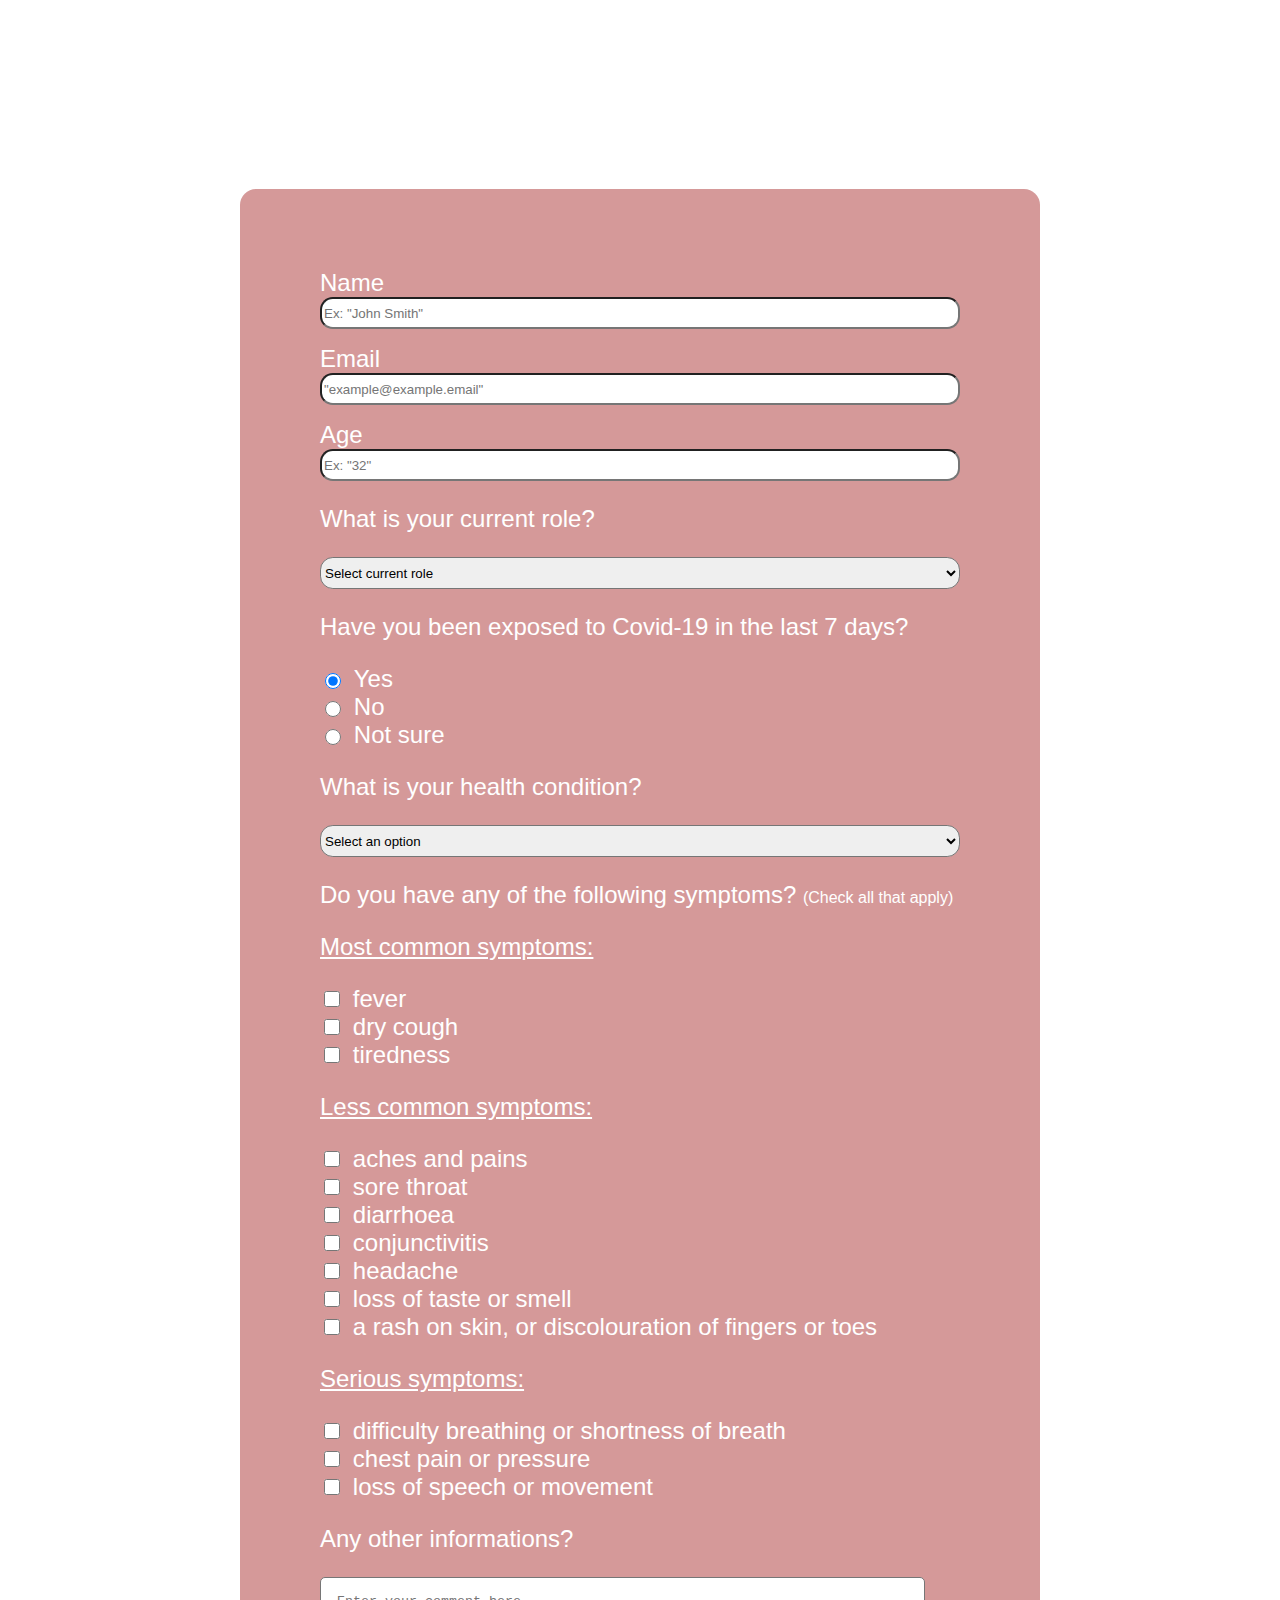
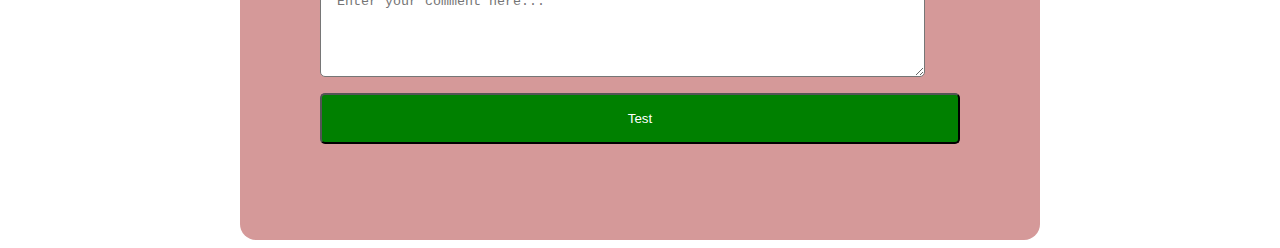
<file: responsiveWebDesign/surveyForm/index/index.html>
<script src="https://cdn.freecodecamp.org/testable-projects-fcc/v1/bundle.js"></script>
<html lang="en">

<head>
    <meta charset="UTF-8">
    <meta http-equiv="X-UA-Compatible" content="IE=edge">
    <meta name="viewport" content="width=device-width, initial-scale=1.0">
    <title>Survey Form</title>
    <link rel="stylesheet" href="style.css">
</head>
<main class="container">

    <head class="header">
        <h1 id="title">
            Covid-19 Test
        </h1>
        <p id="description">
            Check if you are infected with Sars-Cov-2 virus.
        </p>
    </head>
    <form id="survey-form">
        <div class="form-group">
            <label id="name-label" for="name">Name</label>
            <input type="text" id="name" class="form-field" placeholder="Ex: &quot;John Smith&quot;" required />
        </div>
        <div class="form-group">
            <label id="email-label" for="email">Email</label>
            <input type="email" id="email" class="form-field" placeholder="&quot;example@example.email&quot;"
                required />
        </div>
        <div class="form-group">
            <label id="number-label" for="number">Age</label>
            <input type="number" id="number" min="10" max="99" class="form-field" placeholder="Ex: &quot;32&quot;" />
        </div>
        <div class="form-group">
            <p>What is your current role?</p>
            <select id="dropdown" name="role" class="form-field" required>
                <option disabled selected value>Select current role</option>
                <option value="student">Student</option>
                <option value="job">Full Time Job</option>
                <option value="partJob">Part Time Job</option>
                <option value="preferNo">Prefer not to say</option>
                <option value="other">Other</option>
            </select>
        </div>
        <div class="form-group">
            <p>Have you been exposed to Covid-19 in the last 7 days?</p>
            <label>
                <input name="user-respond" value="yes" type="radio" class="input-radio" checked />Yes</label>
            <label>
                <input name="user-respond" value="no" type="radio" class="input-radio" />No</label>

            <label><input name="user-respond" value="not-sure" type="radio" class="input-radio" />Not sure</label>
        </div>
        <div class="form-group">
            <p>
                What is your health condition?
            </p>
            <select id="most-like" name="mostLike" class="form-field" required>
                <option disabled selected value>Select an option</option>
                <option value="excellent">Excellent</option>
                <option value="good">Good</option>
                <option value="meh">Meh</option>
                <option value="bad">Bad</option>
                <option value="dead">Dead</option>
            </select>
        </div>
        <div class="form-group">
            <p>Do you have any of the following symptoms? <span class="clue">(Check all that apply)</span></p>
            <p><u>Most common symptoms:</u></p>
            <label>
                <input name="prefer" value="fever" type="checkbox" class="input-checkbox" />fever
            </label>
            <label>
                <input name="prefer" value="dry-cough" type="checkbox" class="input-checkbox" />dry cough
            </label>
            <label>
                <input name="prefer" value="tiredness" type="checkbox" class="input-checkbox" />tiredness
            </label>
            <p><u>Less common symptoms:</u></p>
            <label>
                <input name="prefer" value="aches-and-pains" type="checkbox" class="input-checkbox" />aches and pains
            </label>
            <label>
                <input name="prefer" value="sore-throat" type="checkbox" class="input-checkbox" />sore throat
            </label>
            <label>
                <input name="prefer" value="diarrhoea" type="checkbox" class="input-checkbox" />diarrhoea
            </label>
            <label>
                <input name="prefer" value="conjunctivitis" type="checkbox" class="input-checkbox" />conjunctivitis
            </label>
            <label>
                <input name="prefer" value="headache" type="checkbox" class="input-checkbox" />headache
            </label>
            <label>
                <input name="prefer" value="loss-of-taste-or-smell" type="checkbox" class="input-checkbox" />loss of
                taste or smell
            </label>
            <label>
                <input name="prefer" value="rash-on-skin" type="checkbox" class="input-checkbox" />a rash on skin, or
                discolouration of fingers or toes
            </label>
            <p><u>Serious symptoms:</u></p>
            <label>
                <input name="prefer" value="difficulty-breathing" type="checkbox" class="input-checkbox" />difficulty
                breathing or shortness of breath
            </label>
            <label>
                <input name="prefer" value="chest-pain" type="checkbox" class="input-checkbox" />chest pain or pressure
            </label>
            <label>
                <input name="prefer" value="loss-of-speech" type="checkbox" class="input-checkbox" />loss of speech or
                movement
            </label>
        </div>
        <div class="form-group">
            <p>Any other informations?</p>
            <textarea id="comments" class="input-textarea" name="comment"
                placeholder="Enter your comment here..."></textarea>
        </div>
        <div class="form-group">
            <button type="submit" id="submit" class="submit-button">
                Test
            </button>
        </div>
    </form>
</main>
</file>
<file: responsiveWebDesign/personalPortfolio/style.css>
:root {
    --main-red: #be3144;
    --main-blue: #304f9d;
    --main-gray: #303841;
}
* {
    margin: 0;
    padding: 0;
}
*::before,
*::after {
    box-sizing: inherit;
}
html {
    box-sizing: border-box;
    font-size: 62.5%;
    scroll-behavior: smooth;
}
/* 1200px / 16px = 75em */
@media (max-width: 75em) {
    html {
        font-size: 60%;
    }
}
  
/* 980px / 16px = 61.25em */
@media (max-width: 61.25em) {
    html {
        font-size: 58%;
    }
}
  
/* 460px / 16px = 28.75em */
@media (max-width: 28.75em) {
    html {
        font-size: 55%;
    }
}
body {
    font-family: Verdana, Geneva, Tahoma, sans-serif;
    font-size: 4rem;
    font-weight: 400;
    line-height: 1.5;
    color: lightblue;
}
h1,
h2 {
    text-align: center;
}
a {
    text-decoration: none;
    color: inherit;
}
img {
    display: block;
    width: 100%;
}
.navbar {
    display: flex;
    justify-content: flex-end;
    position: fixed;
    top: 0rem;
    left: 0rem;
    width: 100%;
    background-color: var(--main-blue);
    box-shadow: 0px 5px 50px 0px black;
}
.navbar ul {
    list-style: none;
}
.navlist {
    display: flex;
    margin-right: 2rem;
}
@media (max-width: 28.75em) {
    .nav {
      justify-content: center;
    }
  
    .nav-list {
      margin: 0 1rem;
    }
}
.navlist a {
    display: block;
    font-size: 2.2rem;
    padding: 2rem;
    color: white;
    transition: .5s ease;
}
.navlist a:hover {
    background-color: var(--main-gray);
    color: var(--main-red);
    text-shadow: 0 0 5px black;
}
#welcome-section {
    display: flex;
    flex-direction: column;
    justify-content: center;
    align-items: center;
    width: 100%;
    height: 100vh;
    background-color: black;
    background-image: linear-gradient(0deg, #3a3d40 0%, #181719 100%);
}
#welcome-section p {
    font-size: 2rem;
    font-style: italic;
    color: var(--main-red);
}
#projects {
    text-align: center;
    padding: 10rem 2rem;
    background-color: var(--main-blue);
    font-size: 1.5rem;
    color: white;
}
.projects-header {
    max-width: 640px;
    margin: 0 auto 6rem auto;
    border-bottom: 0.2rem solid white;
    padding: 2rem;
}
@media (max-width: 28.75em) {
    .projects-header {
      font-size: 4rem;
    }
}
.projects-header a {
    color: var(--main-red);
    text-shadow: 0 0 5px black;
    transition: .5s ease;
}
.projects-header a:hover {
    color: var(--main-gray);
    text-shadow: 0 0 5px white;
}
.projects-grid {
    display: grid;
    grid-template-columns: repeat(auto-fit, minmax(320px, 1fr));
    grid-gap: 4rem;
    width: 100%;
    max-width: 1280px;
    margin: 0 auto;
    margin-bottom: 6rem;
}
@media (max-width: 30.625em) {
    #projects {
      padding: 6rem 1rem;
    }
  
    .projects-grid {
      grid-template-columns: 1fr;
    }
}
.project-item {
    background: var(--main-gray);
    box-shadow: 1px 1px 2px rgba(0, 0, 0, 0.5);
    border-radius: 2px;
}
.code {
    color: var(--main-gray);
    transition: .5s ease;
}
.project-item:hover .code {
    color: var(--main-red);
}
.progect-img {
    height: calc(100% - 6.8rem);
    width: 100%;
    object-fit: cover;
}
.project-title {
    font-size: 2rem;
    padding: 2rem 0.5rem;
    color: white;
}
.btn {
    display: inline-block;
    padding: 1rem 2rem;
    border-radius: 2px;
    font-size: 2rem;
    background: var(--main-gray);
    transition: .5s ease;
}
.btn:hover {
    background: var(--main-red);
}
.btn:hover i {
    transform: translateX(2px);
}
.btn i {
    margin-left: 10px;
    transform: translateX(0);
    transition: .5s ease;
}
.contact-section {
    display: flex;
    flex-direction: column;
    justify-content: center;
    align-items: center;
    text-align: center;
    width: 100%;
    height: 80vh;
    padding: 0 2rem;
    background: var(--main-gray);
}
.contact-header > h2 {
    font-size: 6rem;
}
  
@media (max-width: 28.75em) {
    .contact-header > h2 {
      font-size: 4rem;
    }
}
  
.contact-header > p {
    font-style: italic;
}
.contact-links {
    display: flex;
    justify-content: center;
    width: 100%;
    max-width: 980px;
    margin-top: 4rem;
    flex-wrap: wrap;
}
.btn-contact {
    font-size: 2.4rem;
    text-shadow: 2px 2px 1px black;
    transition: .5s ease;
}
.btn-contact:hover {
    transform: translateY(8px);
}
.contact-links i {
    padding-left: 15px;
}
</file>
<file: responsiveWebDesign/productLandingPage/style.css>
body{
    --bg-dark:#ccc;
    --bg-light:#ddd;
    --text:#555;
    --orange:#e5b55b;
    font-family:Verdana;
    background-color:var(--bg-light)
  }
  h1{
    font-size:1.3em;
  }
  p{
    font-size:0.7em;
  }
  .header-img{
    width:100%;
    background-color:var(--bg-dark);
    overflow:hidden;
    position:fixed;
    padding:5px;
  }
  #header-img{
    width:100px;
    margin:auto;
    margin-left:30px;
    display:block;
    float:left;
  }
  .nav-bar{
    overflow:hidden;
    position:fixed;
    width:100%;
    top:42px;
    margin-right:-100px;
  }
  .nav-link{
    color:white;
    text-decoration:none;
    text-align:center;
    display:block;
    margin-top:-18px;
    margin-right:30px;
    font-size:18px;
    padding:10px 20px;
    float:right;
    border-radius:50px;
    transition:background .5s ease, text-shadow .5s ease;
  }
  .nav-link:hover{
    background-color:var(--orange);
    text-shadow: 0px 0px 10px black;
    border-radius:50px;
  }
  .title{
    margin-top:150px;
    margin-bottom:100px;
    color:var(--text);
    text-align:center;
  }
  #email{
    display:block;
    margin:auto;
    width:180px;
    padding:8px;
    border-radius:50px;
    border:none;
    background-color:var(--orange);
    font-size:15px;
    transition: width .5s ease, background .5s ease;
  }
  #email::placeholder{
    color:white;
    opacity:50%;
  }
  #email:hover{
    background-color:var(--bg-dark);
    width:300px;
  }
  #submit{
    display:block;
    margin:auto;
    padding:8px;
    border:none;
    border-radius:50px;
    width:80px;
    background-color:var(--orange);
    margin-top:20px;
    color:white;
    font-size:15px;
    transition:background .5s ease;
  }
  #submit:hover{
    background-color:var(--bg-dark);
  }
  .text{
    width:90%;
    margin:auto;
    color:var(--text);
    margin-top:100px;
    transition:text-shadow .5s ease;
  }
  .text:hover{
    text-shadow:0px 0px 2px var(--orange);
  }
  #video{
    margin:auto;
    display:block;
    margin-top:100px;
    margin-bottom:100px;
    background-color:var(--orange);
    padding:10px;
    border-radius:15px;
  }
  .flex-container{
    display:flex;
    justify-content:center;
    text-align:center;
    width:100%;
    
  }
  .barbers{
    background-color:var(--bg-dark);
    transition:box-shadow .5s ease;
  }
  .barbers:hover{
    box-shadow:0 0 32px var(--bg-dark);
  }
  .barber-img{
    padding:10px;
    background-color:#bbb;
  }
  .barber-name{
    color:var(--text);
  }
  .book-now{
    margin-bottom:10px;
  }
  #book-now{
    background-color:var(--bg-dark);
    border:none;
    width:100%;
    color:white;
    font-size:15px;
    padding:15px;
    transition:background .5s ease;
  }
  #book-now:hover{
    background-color:var(--orange);
  }
  @media screen and (max-width:600px){
    .flex-container{
      flex-direction:column;
    }
    .nav-link{
      width:100%;
      margin:auto;
    }
    .text{
      width:400px;
    }
  }
</file>
<file: responsiveWebDesign/surveyForm/style.css>
body {
    font-family: 'Trebuchet MS', sans-serif;
    font-size: 1.5rem;
    color: white;
    background: url(https://www.atlanticaagricola.com/upload/blog/uploads/2020/03/coronavirus.jpg) no-repeat center center fixed;
    background-size: cover;
  }
  .container {
    width: 100%;
    margin: 3.125rem auto 0 auto;
  }
  
  @media (min-width: 500px) {
    .container {
      max-width: 500px;
    }
  }
  
  @media (min-width: 800px) {
    .container {
      max-width: 800px;
    }
  }
  
  
  label {
    display: flex;
    align-items: center;
  }
  #title {
    text-align: center;
  }
  #description {
    text-align: center;
  }
  form {
    background: rgba(150, 0, 0, 0.4);
    padding: 5rem;
    border-radius: 1rem;
    margin: 0;
  }
  @media (max-width: 500px) {
    form {
      padding: 2.5rem;
    }
  }
  .form-group {
    margin: 0 auto 1rem auto;
  }
  .form-field {
    display: block;
    width: 100%;
    height: 2rem;
    border-radius: 0.8rem;
  }
  .clue {
    font-size: 1rem;
  }
  .input-radio,
  .input-checkbox {
    display: inline-block;
    margin-right: 0.8rem;
    min-height: 1rem;
    min-width: 1rem;
  }
  .input-textarea {
    display: block;
    top: 0;
    min-height: 100px;
    width: 94.5%;
    padding: 1rem;
    resize: vertical;
    overflow: auto;
    border-radius: 5px;
      
  }
  .submit-button {
    display: block;
    border-radius: 5px;
    width: 100%;
    padding: 1rem;
    background: green;
    color: inherit;
    cursor: pointer;
    bottom: 0;
  }
</file>
<file: responsiveWebDesign/technicalDocumentationPage/style.css>
html,
body {
    min-width: 290px;
    color: black;
    background-color: rgb(230, 230, 230);
    font-family: Verdana, Geneva, Tahoma, sans-serif;
    line-height: 1.5;
}
#navbar {
    position: fixed;
    min-width: 290px;
    top: 0px;
    left: 0px;
    width: 300px;
    height: 100%;
    border-right: rgb(130, 130, 130) solid;
}
header {
    color: black;
    margin: 10px;
    text-align: center;
    font-size: 1.8em;
    font-weight: lighter;
}
#main-doc header {
    text-align: left;
    margin: 0px;   
}
#navbar ul {
    height: 88%;
    padding: 0px;
    overflow-y: auto;
    overflow-x: hidden;
}
#navbar li {
    color: darkslategrey;
    border-top: dimgrey 1px solid;
    position: relative;
    width: 100%;
}
#navbar a {
    display: block;
    padding: 10px 30px;
    color: dimgrey;
    text-decoration: none;
    cursor: pointer;
}
#main-doc {
    position: absolute;
    margin-left: 305px;
    padding: 20px;
    margin-bottom: 110px;
}
code {
    display: block;
    text-align: center;
    position: relative;
    background-color: rgb(215, 215, 215) solid;
    padding: 15px;
    margin: 10px;
    border-radius: 10px;
}
  /* #### Mobile Phones Portrait #### */
@media screen and (max-device-width: 480px) and (orientation: portrait){
  #video{
    width: 450px;
  }
  .nav-link{
    width:100%;
    margin:auto;
  }
  .text{
    width:450px;
  }
  .flex-container{
    flex-direction:column;
    margin:auto;
  }
}

/* #### Mobile Phones Landscape #### */
@media screen and (max-device-width: 640px) and (orientation: landscape){
  #video{
    width: 600px;
  }
  .nav-link{
    width:100%;
    margin:auto;
  }
  .text{
    width:600px;
  }
  .flex-container{
    flex-direction:column;
    margin:auto;
  }
}

/* #### Mobile Phones Portrait or Landscape #### */
@media screen and (max-device-width: 640px){
  #video{
    width: 600px;
  }
  .nav-link{
    width:100%;
    margin:auto;
  }
  .text{
    width:600px;
  }
  .flex-container{
    flex-direction:column;
    margin:auto;
  }
}

/* #### iPhone 4+ Portrait or Landscape #### */
@media screen and (min-device-width: 320px) and (-webkit-min-device-pixel-ratio: 2){
  #video{
    width: 300px;
  }
  .nav-link{
    width:100%;
    margin:auto;
  }
  .text{
    width:300px;
  }
  .flex-container{
    flex-direction:column;
    margin:auto;
  }
}

/* #### iPhone 5 Portrait or Landscape #### */
@media (device-height: 568px) and (device-width: 320px) and (-webkit-min-device-pixel-ratio: 2){
  #video{
    width: 550px;
  }
  .nav-link{
    width:100%;
    margin:auto;
  }
  .text{
    width:550px;
  }
  .flex-container{
    flex-direction:column;
    margin:auto;
  }
}

/* #### iPhone 6 and 6 plus Portrait or Landscape #### */
@media (min-device-height: 667px) and (min-device-width: 375px) and (-webkit-min-device-pixel-ratio: 3){
  #video{
    width: 650px;
  }
  .nav-link{
    width:100%;
    margin:auto;
  }
  .text{
    width:650px;
  }
  .flex-container{
    flex-direction:column;
    margin:auto;
  }
}

/* #### Tablets Portrait or Landscape #### */
@media screen and (min-device-width: 768px) and (max-device-width: 1024px){
  #video{
    width: 750px;
  }
  .nav-link{
    width:100%;
    margin:auto;
  }
  .text{
    width:750px;
  }
  .flex-container{
    flex-direction:column;
    margin:auto;
  }
}
</file>
<file: responsiveWebDesign/surveyForm/index/style.css>
body {
    font-family: 'Trebuchet MS', sans-serif;
    font-size: 1.5rem;
    color: white;
    background: url(https://www.atlanticaagricola.com/upload/blog/uploads/2020/03/coronavirus.jpg) no-repeat center center fixed;
    background-size: cover;
  }
  .container {
    width: 100%;
    margin: 3.125rem auto 0 auto;
  }
  
  @media (min-width: 500px) {
    .container {
      max-width: 500px;
    }
  }
  
  @media (min-width: 800px) {
    .container {
      max-width: 800px;
    }
  }
  
  
  label {
    display: flex;
    align-items: center;
  }
  #title {
    text-align: center;
  }
  #description {
    text-align: center;
  }
  form {
    background: rgba(150, 0, 0, 0.4);
    padding: 5rem;
    border-radius: 1rem;
    margin: 0;
  }
  @media (max-width: 500px) {
    form {
      padding: 2.5rem;
    }
  }
  .form-group {
    margin: 0 auto 1rem auto;
  }
  .form-field {
    display: block;
    width: 100%;
    height: 2rem;
    border-radius: 0.8rem;
  }
  .clue {
    font-size: 1rem;
  }
  .input-radio,
  .input-checkbox {
    display: inline-block;
    margin-right: 0.8rem;
    min-height: 1rem;
    min-width: 1rem;
  }
  .input-textarea {
    display: block;
    top: 0;
    min-height: 100px;
    width: 94.5%;
    padding: 1rem;
    resize: vertical;
    overflow: auto;
    border-radius: 5px;
      
  }
  .submit-button {
    display: block;
    border-radius: 5px;
    width: 100%;
    padding: 1rem;
    background: green;
    color: inherit;
    cursor: pointer;
    bottom: 0;
  }
</file>
